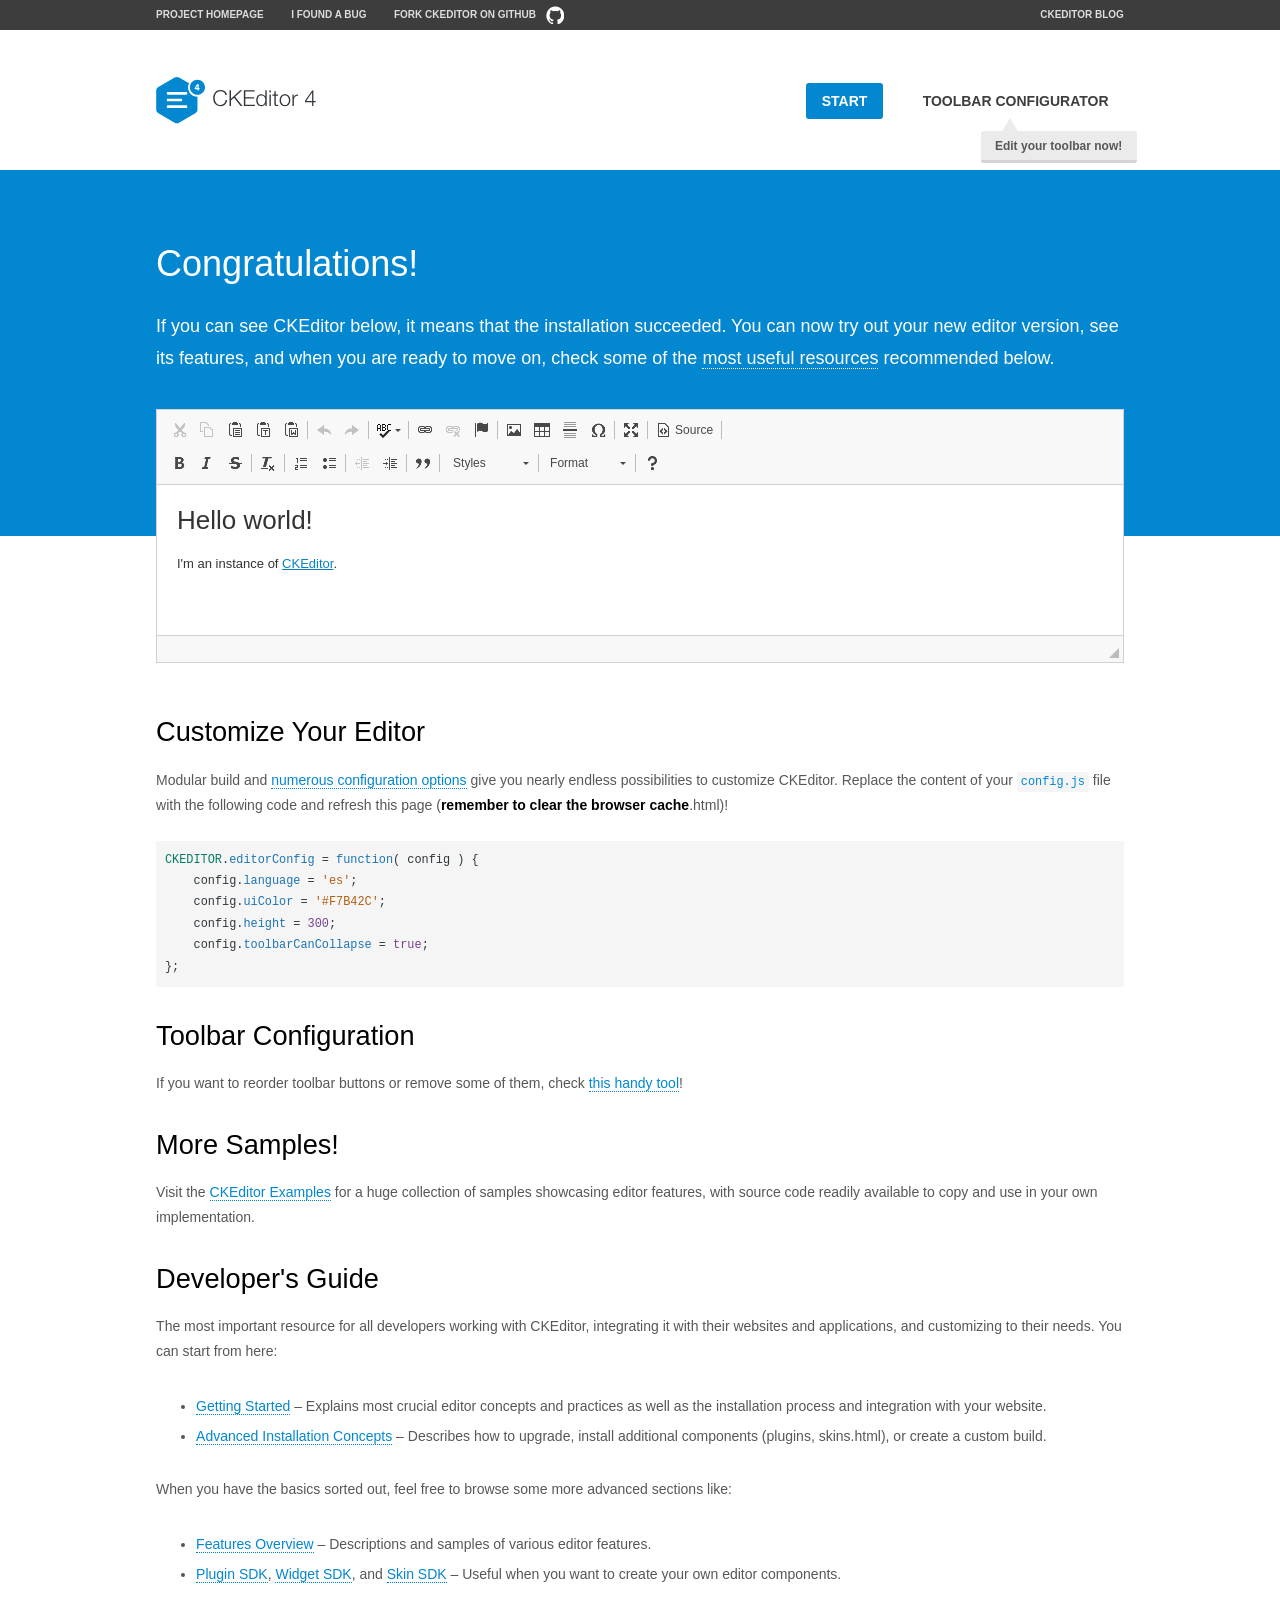
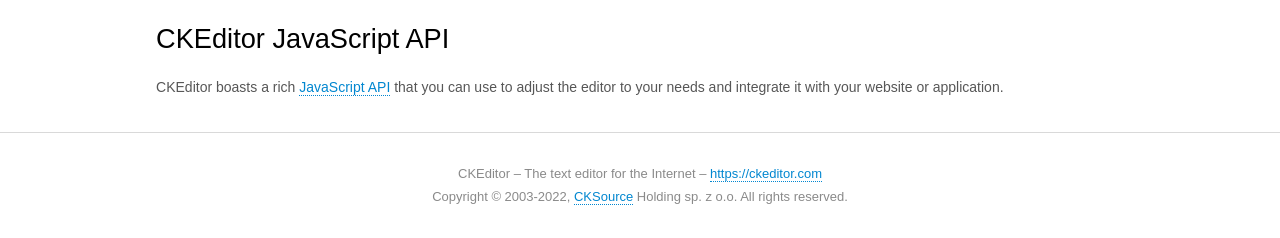
<file: NewBlog/NewBlogApp/static/base2/assets/ckeditor/samples/index.html>
<!DOCTYPE html>
<!--
Copyright (c) 2003-2022, CKSource Holding sp. z o.o. All rights reserved.
For licensing, see LICENSE.md or https://ckeditor.com/legal/ckeditor-oss-license
-->
<html lang="en">
<head>
	<meta charset="utf-8">
	<title>CKEditor Sample</title>
	<script src="../ckeditor.js"></script>
	<script src="js/sample.js"></script>
	<link rel="stylesheet" href="css/samples.css">
	<link rel="stylesheet" href="toolbarconfigurator/lib/codemirror/neo.css">
	<meta name="viewport" content="width=device-width,initial-scale=1">
	<meta name="description" content="Try the latest sample of CKEditor 4 and learn more about customizing your WYSIWYG editor with endless possibilities.">
</head>
<body id="main">

<nav class="navigation-a">
	<div class="grid-container">
		<ul class="navigation-a-left grid-width-70">
			<li><a href="https://ckeditor.com/ckeditor-4/">Project Homepage</a></li>
			<li><a href="https://github.com/ckeditor/ckeditor4/issues">I found a bug</a></li>
			<li><a href="https://github.com/ckeditor/ckeditor4" class="icon-pos-right icon-navigation-a-github">Fork CKEditor on GitHub</a></li>
		</ul>
		<ul class="navigation-a-right grid-width-30">
			<li><a href="https://ckeditor.com/blog/">CKEditor Blog</a></li>
		</ul>
	</div>
</nav>

<header class="header-a">
	<div class="grid-container">
		<h1 class="header-a-logo grid-width-30">
			<a href="index.html"><img src="img/logo.svg" onerror="this.src='img/logo.png'; this.onerror=null;" alt="CKEditor Sample"></a>
		</h1>

		<nav class="navigation-b grid-width-70">
			<ul>
				<li><a href="index.html" class="button-a button-a-background">Start</a></li>
				<li><a href="toolbarconfigurator/index.html" class="button-a">Toolbar configurator <span class="balloon-a balloon-a-nw">Edit your toolbar now!</span></a></li>
			</ul>
		</nav>
	</div>
</header>

<main>
	<div class="adjoined-top">
		<div class="grid-container">
			<div class="content grid-width-100">
				<h1>Congratulations!</h1>
				<p>
					If you can see CKEditor below, it means that the installation succeeded.
					You can now try out your new editor version, see its features, and when you are ready to move on, check some of the <a href="#sample-customize">most useful resources</a> recommended below.
				</p>
			</div>
		</div>
	</div>
	<div class="adjoined-bottom">
		<div class="grid-container">
			<div class="grid-width-100">
				<div id="editor">
					<h1>Hello world!</h1>
					<p>I'm an instance of <a href="https://ckeditor.com">CKEditor</a>.</p>
				</div>
			</div>
		</div>
	</div>

	<div class="grid-container">
		<div class="content grid-width-100">
			<section id="sample-customize">
				<h2>Customize Your Editor</h2>
				<p>Modular build and <a href="https://ckeditor.com/docs/ckeditor4/latest/guide/dev_configuration.html">numerous configuration options</a> give you nearly endless possibilities to customize CKEditor. Replace the content of your <code><a href="../config.js">config.js</a></code> file with the following code and refresh this page (<strong>remember to clear the browser cache</strong>.html)!</p>
		<pre class="cm-s-neo CodeMirror"><code><span style="padding-right: 0.1px;"><span class="cm-variable">CKEDITOR</span>.<span class="cm-property">editorConfig</span> <span class="cm-operator">=</span> <span class="cm-keyword">function</span>( <span class="cm-def">config</span> ) {</span>
<span style="padding-right: 0.1px;"><span class="cm-tab">	</span><span class="cm-variable-2">config</span>.<span class="cm-property">language</span> <span class="cm-operator">=</span> <span class="cm-string">'es'</span>;</span>
<span style="padding-right: 0.1px;"><span class="cm-tab">	</span><span class="cm-variable-2">config</span>.<span class="cm-property">uiColor</span> <span class="cm-operator">=</span> <span class="cm-string">'#F7B42C'</span>;</span>
<span style="padding-right: 0.1px;"><span class="cm-tab">	</span><span class="cm-variable-2">config</span>.<span class="cm-property">height</span> <span class="cm-operator">=</span> <span class="cm-number">300</span>;</span>
<span style="padding-right: 0.1px;"><span class="cm-tab">	</span><span class="cm-variable-2">config</span>.<span class="cm-property">toolbarCanCollapse</span> <span class="cm-operator">=</span> <span class="cm-atom">true</span>;</span>
<span style="padding-right: 0.1px;">};</span></code></pre>
			</section>

			<section>
				<h2>Toolbar Configuration</h2>
				<p>If you want to reorder toolbar buttons or remove some of them, check <a href="toolbarconfigurator/index.html">this handy tool</a>!</p>
			</section>

			<section>
				<h2>More Samples!</h2>
				<p>Visit the <a href="https://ckeditor.com/docs/ckeditor4/latest/examples/index.html">CKEditor Examples</a> for a huge collection of samples showcasing editor features, with source code readily available to copy and use in your own implementation.</p>
			</section>

			<section>
				<h2>Developer's Guide</h2>
				<p>The most important resource for all developers working with CKEditor, integrating it with their websites and applications, and customizing to their needs. You can start from here:</p>
				<ul>
					<li><a href="https://ckeditor.com/docs/ckeditor4/latest/guide/dev_installation.html">Getting Started</a> &ndash; Explains most crucial editor concepts and practices as well as the installation process and integration with your website.</li>
					<li><a href="https://ckeditor.com/docs/ckeditor4/latest/guide/dev_advanced_installation.html">Advanced Installation Concepts</a> &ndash; Describes how to upgrade, install additional components (plugins, skins.html), or create a custom build.</li>
				</ul>
					<p>When you have the basics sorted out, feel free to browse some more advanced sections like:</p>
				<ul>
					<li><a href="https://ckeditor.com/docs/ckeditor4/latest/features/index.html">Features Overview</a> &ndash; Descriptions and samples of various editor features.</li>
					<li><a href="https://ckeditor.com/docs/ckeditor4/latest/guide/plugin_sdk_intro.html">Plugin SDK</a>, <a href="https://ckeditor.com/docs/ckeditor4/latest/guide/widget_sdk_intro.html">Widget SDK</a>, and <a href="https://ckeditor.com/docs/ckeditor4/latest/guide/skin_sdk_intro.html">Skin SDK</a> &ndash; Useful when you want to create your own editor components.</li>
				</ul>
			</section>

			<section>
				<h2>CKEditor JavaScript API</h2>
				<p>CKEditor boasts a rich <a href="https://ckeditor.com/docs/ckeditor4/latest/api/index.html">JavaScript API</a> that you can use to adjust the editor to your needs and integrate it with your website or application.</p>
			</section>
		</div>
	</div>
</main>

<footer class="footer-a grid-container">
	<div class="grid-container">
		<p class="grid-width-100">
			CKEditor &ndash; The text editor for the Internet &ndash; <a class="samples" href="https://ckeditor.com/">https://ckeditor.com</a>
		</p>
		<p class="grid-width-100" id="copy">
			Copyright &copy; 2003-2022, <a class="samples" href="https://cksource.com/">CKSource</a> Holding sp. z o.o. All rights reserved.
		</p>
	</div>
</footer>
<script>
	initSample();
</script>

</body>
</html>
</file>
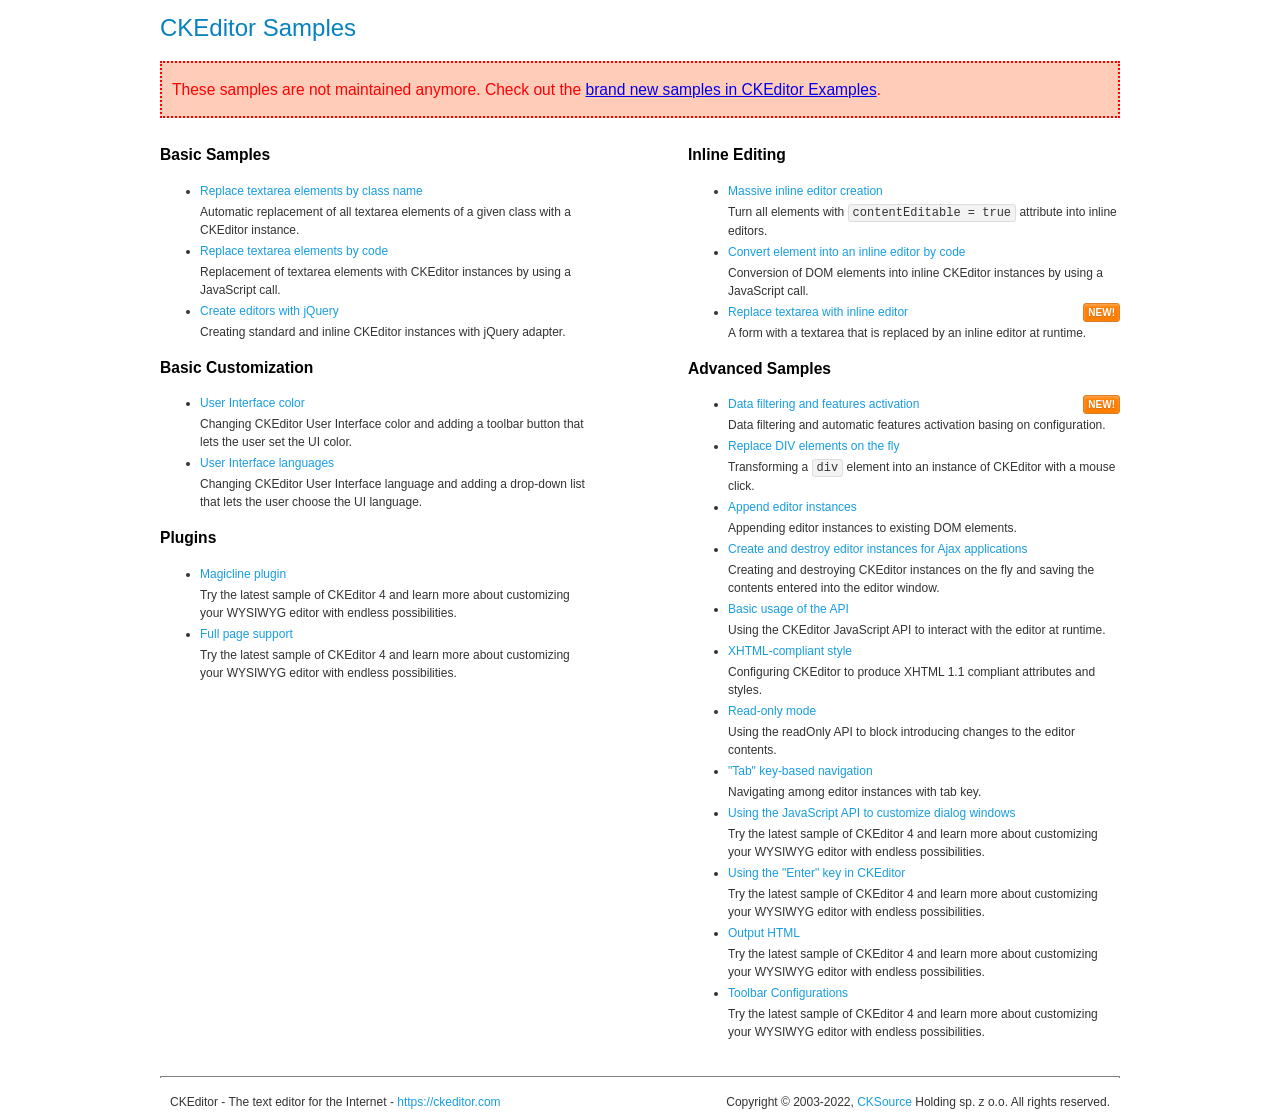
<file: NewBlog/NewBlogApp/static/base2/assets/ckeditor/samples/old/index.html>
<!DOCTYPE html>
<!--
Copyright (c) 2003-2022, CKSource Holding sp. z o.o. All rights reserved.
For licensing, see LICENSE.md or https://ckeditor.com/legal/ckeditor-oss-license
-->
<html lang="en">
<head>
	<meta charset="utf-8">
	<title>CKEditor Samples</title>
	<link rel="stylesheet" href="sample.css">
	<meta name="description" content="Try the latest sample of CKEditor 4 and learn more about customizing your WYSIWYG editor with endless possibilities.">
</head>
<body>
	<h1 class="samples">
		CKEditor Samples
	</h1>
	<div class="warning deprecated">
		These samples are not maintained anymore. Check out the <a href="https://ckeditor.com/docs/ckeditor4/latest/examples/index.html">brand new samples in CKEditor Examples</a>.
	</div>
	<div class="twoColumns">
		<div class="twoColumnsLeft">
			<h2 class="samples">
				Basic Samples
			</h2>
			<dl class="samples">
				<dt><a class="samples" href="replacebyclass.html">Replace textarea elements by class name</a></dt>
				<dd>Automatic replacement of all textarea elements of a given class with a CKEditor instance.</dd>

				<dt><a class="samples" href="replacebycode.html">Replace textarea elements by code</a></dt>
				<dd>Replacement of textarea elements with CKEditor instances by using a JavaScript call.</dd>

				<dt><a class="samples" href="jquery.html">Create editors with jQuery</a></dt>
				<dd>Creating standard and inline CKEditor instances with jQuery adapter.</dd>
			</dl>

			<h2 class="samples">
				Basic Customization
			</h2>
			<dl class="samples">
				<dt><a class="samples" href="uicolor.html">User Interface color</a></dt>
				<dd>Changing CKEditor User Interface color and adding a toolbar button that lets the user set the UI color.</dd>

				<dt><a class="samples" href="uilanguages.html">User Interface languages</a></dt>
				<dd>Changing CKEditor User Interface language and adding a drop-down list that lets the user choose the UI language.</dd>
			</dl>


			<h2 class="samples">Plugins</h2>
<dl class="samples">
<dt><a class="samples" href="magicline/magicline.html">Magicline plugin</a></dt>
<dd>Try the latest sample of CKEditor 4 and learn more about customizing your WYSIWYG editor with endless possibilities.</dd>

<dt><a class="samples" href="wysiwygarea/fullpage.html">Full page support</a></dt>
<dd>Try the latest sample of CKEditor 4 and learn more about customizing your WYSIWYG editor with endless possibilities.</dd>
</dl>
		</div>
		<div class="twoColumnsRight">
			<h2 class="samples">
				Inline Editing
			</h2>
			<dl class="samples">
				<dt><a class="samples" href="inlineall.html">Massive inline editor creation</a></dt>
				<dd>Turn all elements with <code>contentEditable = true</code> attribute into inline editors.</dd>

				<dt><a class="samples" href="inlinebycode.html">Convert element into an inline editor by code</a></dt>
				<dd>Conversion of DOM elements into inline CKEditor instances by using a JavaScript call.</dd>

				<dt><a class="samples" href="inlinetextarea.html">Replace textarea with inline editor</a> <span class="new">New!</span></dt>
				<dd>A form with a textarea that is replaced by an inline editor at runtime.</dd>

				
			</dl>

			<h2 class="samples">
				Advanced Samples
			</h2>
			<dl class="samples">
				<dt><a class="samples" href="datafiltering.html">Data filtering and features activation</a> <span class="new">New!</span></dt>
				<dd>Data filtering and automatic features activation basing on configuration.</dd>

				<dt><a class="samples" href="divreplace.html">Replace DIV elements on the fly</a></dt>
				<dd>Transforming a <code>div</code> element into an instance of CKEditor with a mouse click.</dd>

				<dt><a class="samples" href="appendto.html">Append editor instances</a></dt>
				<dd>Appending editor instances to existing DOM elements.</dd>

				<dt><a class="samples" href="ajax.html">Create and destroy editor instances for Ajax applications</a></dt>
				<dd>Creating and destroying CKEditor instances on the fly and saving the contents entered into the editor window.</dd>

				<dt><a class="samples" href="api.html">Basic usage of the API</a></dt>
				<dd>Using the CKEditor JavaScript API to interact with the editor at runtime.</dd>

				<dt><a class="samples" href="xhtmlstyle.html">XHTML-compliant style</a></dt>
				<dd>Configuring CKEditor to produce XHTML 1.1 compliant attributes and styles.</dd>

				<dt><a class="samples" href="readonly.html">Read-only mode</a></dt>
				<dd>Using the readOnly API to block introducing changes to the editor contents.</dd>

				<dt><a class="samples" href="tabindex.html">"Tab" key-based navigation</a></dt>
				<dd>Navigating among editor instances with tab key.</dd>


				
<dt><a class="samples" href="dialog/dialog.html">Using the JavaScript API to customize dialog windows</a></dt>
<dd>Try the latest sample of CKEditor 4 and learn more about customizing your WYSIWYG editor with endless possibilities.</dd>

<dt><a class="samples" href="enterkey/enterkey.html">Using the &quot;Enter&quot; key in CKEditor</a></dt>
<dd>Try the latest sample of CKEditor 4 and learn more about customizing your WYSIWYG editor with endless possibilities.</dd>

<dt><a class="samples" href="htmlwriter/outputhtml.html">Output HTML</a></dt>
<dd>Try the latest sample of CKEditor 4 and learn more about customizing your WYSIWYG editor with endless possibilities.</dd>

<dt><a class="samples" href="toolbar/toolbar.html">Toolbar Configurations</a></dt>
<dd>Try the latest sample of CKEditor 4 and learn more about customizing your WYSIWYG editor with endless possibilities.</dd>

			</dl>
		</div>
	</div>
	<div id="footer">
		<hr>
		<p>
			CKEditor - The text editor for the Internet - <a class="samples" href="https://ckeditor.com/">https://ckeditor.com</a>
		</p>
		<p id="copy">
			Copyright &copy; 2003-2022, <a class="samples" href="https://cksource.com/">CKSource</a> Holding sp. z o.o. All rights reserved.
		</p>
	</div>
</body>
</html>
</file>
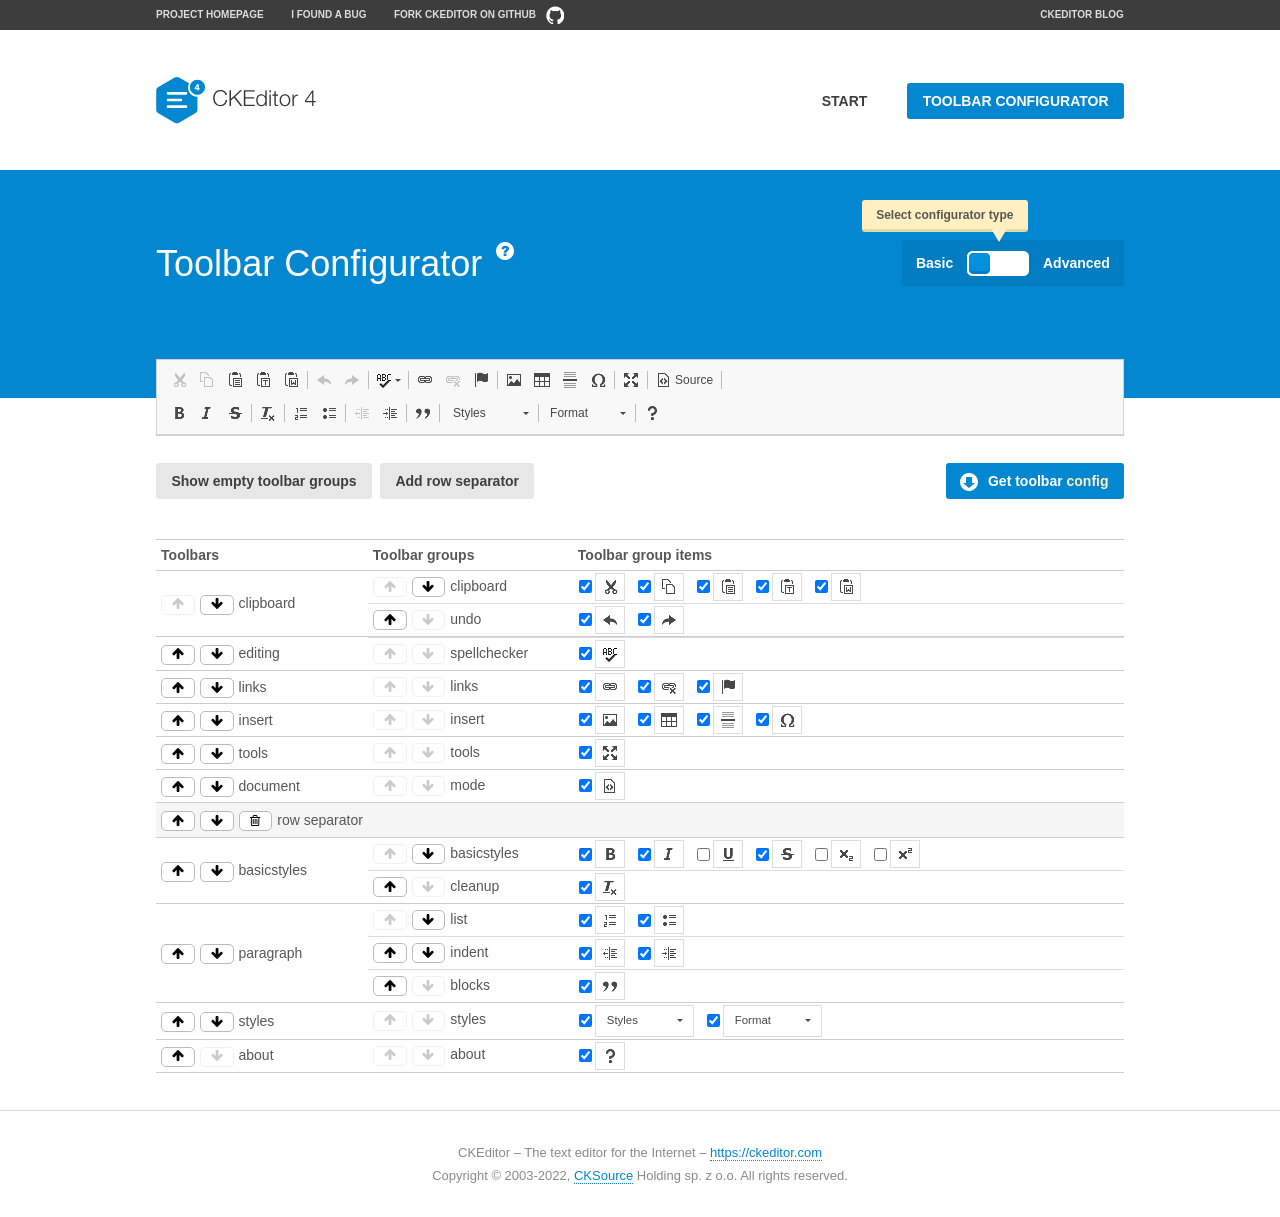
<file: NewBlog/NewBlogApp/static/base2/assets/ckeditor/samples/toolbarconfigurator/index.html>
<!DOCTYPE html>
<!--
Copyright (c) 2003-2022, CKSource Holding sp. z o.o. All rights reserved.
For licensing, see LICENSE.md or https://ckeditor.com/legal/ckeditor-oss-license
-->
<!--[if IE 8]><html class="ie8"><![endif]-->
<!--[if gt IE 8]><html><![endif]-->
<!--[if !IE]><!--><html lang="en"><!--<![endif]-->
<head>
	<meta charset="utf-8">
	<title>Toolbar Configurator</title>
	<script src="../../ckeditor.js"></script>
	<script>
		if ( CKEDITOR.env.ie && CKEDITOR.env.version < 9 )
			CKEDITOR.tools.enableHtml5Elements( document );
	</script>
	<link rel="stylesheet" href="lib/codemirror/codemirror.css">
	<link rel="stylesheet" href="lib/codemirror/show-hint.css">
	<link rel="stylesheet" href="lib/codemirror/neo.css">
	<link rel="stylesheet" href="css/fontello.css">
	<link rel="stylesheet" href="../css/samples.css">
	<meta name="description" content="Try the latest sample of CKEditor 4 and learn more about customizing your WYSIWYG editor with endless possibilities.">
</head>
<body id="toolbar">

<nav class="navigation-a">
	<div class="grid-container">
		<ul class="navigation-a-left grid-width-70">
			<li><a href="https://ckeditor.com/ckeditor-4/">Project Homepage</a></li>
			<li><a href="https://github.com/ckeditor/ckeditor4/issues">I found a bug</a></li>
			<li><a href="https://github.com/ckeditor/ckeditor4" class="icon-pos-right icon-navigation-a-github">Fork CKEditor on GitHub</a></li>
		</ul>
		<ul class="navigation-a-right grid-width-30">
			<li><a href="https://ckeditor.com/blog/">CKEditor Blog</a></li>
		</ul>
	</div>
</nav>

<header class="header-a">
	<div class="grid-container">
		<h1 class="header-a-logo grid-width-30">
			<a href="../index.html"><img src="../img/logo.svg" onerror="this.src='../img/logo.png'; this.onerror=null;" alt="CKEditor Logo"></a>
		</h1>
		<nav class="navigation-b grid-width-70">
			<ul>
				<li><a href="../index.html"  class="button-a">Start</a></li>
				<li><a href="index.html"  class="button-a button-a-background">Toolbar configurator</a></li>
			</ul>
		</nav>
	</div>
</header>

<main>
	<div class="adjoined-top">
		<div class="grid-container">
			<div class="content grid-width-100">
				<div class="grid-container-nested">
					<h1 class="grid-width-60">
						Toolbar Configurator
						<a href="#help-content" type="button" title="Configurator help" id="help" class="button-a button-a-background button-a-no-text icon-pos-left icon-question-mark">Help</a>
					</h1>

					<div class="grid-width-40 grid-switch-magic">
						<div class="switch">
							<span class="balloon-a balloon-a-se">Select configurator type</span>
							<input type="radio" name="radio" data-num="1" id="radio-basic" />
							<input type="radio" name="radio" data-num="2" id="radio-advanced" />
							<label data-for="1" for="radio-basic">Basic</label>
							<span class="switch-inner">
								<span class="handler"></span>
							</span>
							<label data-for="2" for="radio-advanced">Advanced</label>
						</div>
					</div>
				</div>
			</div>
		</div>
	</div>
	<div class="adjoined-bottom">
		<div class="grid-container">
			<div class="grid-width-100">
				<div class="editors-container">
					<div id="editor-basic"></div>
					<div id="editor-advanced"></div>
				</div>
			</div>
		</div>
	</div>

	<div class="grid-container configurator">
		<div class="content grid-width-100">
			<div class="configurator">
				<div>
					<div id="toolbarModifierWrapper"></div>
				</div>
			</div>
		</div>
	</div>

	<div id="help-content">
		<div class="grid-container">
			<div class="grid-width-100">
				<h2>What Am I Doing Here?</h2>

				<div class="grid-container grid-container-nested">
					<div class="basic">
						<div class="grid-width-50">
							<p>Arrange <a href="https://ckeditor.com/docs/ckeditor4/latest/api/CKEDITOR_config.html#cfg-toolbarGroups">toolbar groups</a>, toggle <a href="https://ckeditor.com/docs/ckeditor4/latest/api/CKEDITOR_config.html#cfg-removeButtons">button visibility</a> according to your needs and get your toolbar configuration.</p>
							<p>You can replace the content of the <a href="../../config.js"><code>config.js</code></a> file with the generated configuration. If you already set some configuration options you will need to merge both configurations.</p>
						</div>
						<div class="grid-width-50">
							<p>Read more about different ways of <a href="https://ckeditor.com/docs/ckeditor4/latest/guide/dev_configuration.html">setting configuration</a> and do not forget about <strong>clearing browser cache</strong>.</p>
							<p>Arranging toolbar groups is the recommended way of configuring the toolbar, but if you need more freedom you can use the <a href="#advanced">advanced configurator</a>.</p>
						</div>
					</div>
					<div class="advanced" style="display: none;">
						<div class="grid-width-50">
							<p>With this code editor you can edit your <a href="https://ckeditor.com/docs/ckeditor4/latest/api/CKEDITOR_config.html#cfg-toolbar">toolbar configuration</a> live.</p>
							<p>You can replace the content of the <a href="../../config.js"><code>config.js</code></a> file with the generated configuration. If you already set some configuration options you will need to merge both configurations.</p>
						</div>
						<div class="grid-width-50">
							<p>Read more about different ways of <a href="https://ckeditor.com/docs/ckeditor4/latest/guide/dev_configuration.html">setting configuration</a> and do not forget about <strong>clearing browser cache</strong>.</p>
						</div>
					</div>
				</div>

				<p class="grid-container grid-container-nested">
					<button type="button" class="help-content-close grid-width-100 button-a button-a-background">Got it. Let's play!</button>
				</p>
			</div>
		</div>
	</div>
</main>

<footer class="footer-a grid-container">
	<p class="grid-width-100">
		CKEditor &ndash; The text editor for the Internet &ndash; <a class="samples" href="https://ckeditor.com/">https://ckeditor.com</a>
	</p>
	<p class="grid-width-100" id="copy">
		Copyright &copy; 2003-2022, <a class="samples" href="https://cksource.com/">CKSource</a> Holding sp. z o.o. All rights reserved.
	</p>
</footer>

<script src="lib/codemirror/codemirror.js"></script>
<script src="lib/codemirror/javascript.js"></script>
<script src="lib/codemirror/show-hint.js"></script>

<script src="js/fulltoolbareditor.js"></script>
<script src="js/abstracttoolbarmodifier.js"></script>
<script src="js/toolbarmodifier.js"></script>
<script src="js/toolbartextmodifier.js"></script>
<script src="../js/sf.js"></script>

<script>
	( function() {
		'use strict';

		var mode = ( window.location.hash.substr( 1 ) === 'advanced' ) ? 'advanced' : 'basic',
			configuratorSection = CKEDITOR.document.findOne( 'main > .grid-container.configurator' ),
			basicInstruction = CKEDITOR.document.findOne( '#help-content .basic' ),
			advancedInstruction = CKEDITOR.document.findOne( '#help-content .advanced' ),

			// Configurator mode switcher.
			modeSwitchBasic = CKEDITOR.document.getById( 'radio-basic' ),
			modeSwitchAdvanced = CKEDITOR.document.getById( 'radio-advanced' );

		// Initial setup
		function updateSwitcher() {
			if ( mode === 'advanced' ) {
				modeSwitchAdvanced.$.checked = true;
			} else {
				modeSwitchBasic.$.checked = true;
			}
		}

		updateSwitcher();

		CKEDITOR.document.getWindow().on( 'hashchange', function( e ) {
			var hash = window.location.hash.substr( 1 );
			if ( !( hash === 'advanced' || hash === 'basic' ) ) {
				return;
			}
			mode = hash;
			onToolbarsDone( mode );
		} );

		CKEDITOR.document.getWindow().on( 'resize', function() {
			updateToolbar( ( mode === 'basic' ? toolbarModifier : toolbarTextModifier )[ 'editorInstance' ] );
		} );

		function onRefresh( modifier ) {
			modifier = modifier || this;

			if ( mode === 'basic' && modifier instanceof ToolbarConfigurator.ToolbarTextModifier ) {
				return;
			}

			// CodeMirror container becomes visible, so we need to refresh and to avoid rendering problems.
			if ( mode === 'advanced' && modifier instanceof ToolbarConfigurator.ToolbarTextModifier ) {
				modifier.codeContainer.refresh();
			}

			updateToolbar( modifier.editorInstance );
		}

		function updateToolbar( editor ) {
			var editorContainer = editor.container;

			// Not always editor is loaded.
			if ( !editorContainer ) {
				return;
			}

			var displayStyle = editorContainer.getStyle( 'display' );

			editorContainer.setStyle( 'display', 'block' );

			var newHeight = editorContainer.getSize( 'height' );

			var newMarginTop = parseInt( editorContainer.getComputedStyle( 'margin-top' ), 10 );
			newMarginTop = ( isNaN( newMarginTop ) ? 0 : Number( newMarginTop ) );

			var newMarginBottom = parseInt( editorContainer.getComputedStyle( 'margin-bottom' ), 10 );
			newMarginBottom = ( isNaN( newMarginBottom ) ? 0 : Number( newMarginBottom ) );

			var result = newHeight + newMarginTop + newMarginBottom;

			editorContainer.setStyle( 'display', displayStyle );

			editor.container.getAscendant( 'div' ).setStyle( 'height', result + 'px' );
		}

		var toolbarModifier = new ToolbarConfigurator.ToolbarModifier( 'editor-basic' );

		var done = 0;
		toolbarModifier.init( onToolbarInit );
		toolbarModifier.onRefresh = onRefresh;

		CKEDITOR.document.getById( 'toolbarModifierWrapper' ).append( toolbarModifier.mainContainer );

		var toolbarTextModifier = new ToolbarConfigurator.ToolbarTextModifier( 'editor-advanced' );
		toolbarTextModifier.init( onToolbarInit );
		toolbarTextModifier.onRefresh = onRefresh;

		function onToolbarInit() {
			if ( ++done === 2 ) {
				onToolbarsDone();

				positionSticky.watch( CKEDITOR.document.findOne( '.toolbar' ), function() {
					return mode === 'advanced';
				} );
			}
		}

		function onToolbarsDone() {
			if ( mode === 'basic' ) {
				toggleModeBasic( false );
			} else {
				toggleModeAdvanced( false );
			}

			updateSwitcher();

			setTimeout( function() {
				CKEDITOR.document.findOne( '.editors-container' ).addClass( 'active' );
				CKEDITOR.document.findOne( '#toolbarModifierWrapper' ).addClass( 'active' );
			}, 200 );
		}

		CKEDITOR.document.getById( 'toolbarModifierWrapper' ).append( toolbarTextModifier.mainContainer );

		function toogleModeSwitch( onElement, offElement, onModifier, offModifier ) {
			onElement.addClass( 'fancy-button-active' );
			offElement.removeClass( 'fancy-button-active' );

			onModifier.showUI();
			offModifier.hideUI();
		}

		function toggleModeBasic( callOnRefresh ) {
			callOnRefresh = ( callOnRefresh !== false );
			mode = 'basic';
			window.location.hash = '#basic';
			toogleModeSwitch( modeSwitchBasic, modeSwitchAdvanced, toolbarModifier, toolbarTextModifier );

			configuratorSection.removeClass( 'freed-width' );
			basicInstruction.show();
			advancedInstruction.hide();

			callOnRefresh && onRefresh( toolbarModifier );
		}

		function toggleModeAdvanced( callOnRefresh ) {
			callOnRefresh = ( callOnRefresh !== false );
			mode = 'advanced';
			window.location.hash = '#advanced';
			toogleModeSwitch( modeSwitchAdvanced, modeSwitchBasic, toolbarTextModifier, toolbarModifier );

			configuratorSection.addClass( 'freed-width' );
			advancedInstruction.show();
			basicInstruction.hide();

			callOnRefresh && onRefresh( toolbarTextModifier );
		}

		modeSwitchBasic.on( 'click', toggleModeBasic );
		modeSwitchAdvanced.on( 'click', toggleModeAdvanced );

		//
		// Position:sticky for the toolbar.
		//

		// Will make elements behave like they were styled with position:sticky.
		var positionSticky = {
			// Store object: {
			// 		element: CKEDITOR.dom.element, // Element which will float.
			// 		placeholder: CKEDITOR.dom.element, // Placeholder which is place to prevent page bounce.
			// 		isFixed: boolean // Whether element float now.
			// }
			watched: [],

			active: [],

			staticContainer: null,

			init: function() {
				var element = CKEDITOR.dom.element.createFromHtml(
					'<div class="staticContainer">' +
						'<div class="grid-container" >' +
							'<div class="grid-width-100">' +
								'<div class="inner"></div>' +
							'</div>' +
						'</div>' +
					'</div>' );

				this.staticContainer = element.findOne( '.inner' );

				CKEDITOR.document.getBody().append( element );
			},

			watch: function( element, preventFunc ) {
				this.watched.push( {
					element: element,
					placeholder: new CKEDITOR.dom.element( 'div' ),
					isFixed: false,
					preventFunc: preventFunc
				} );
			},

			checkAll: function() {
				for ( var i = 0; i < this.watched.length; i++ ) {
					this.check( this.watched[ i ] );
				}
			},

			check: function( element ) {
				var isFixed = element.isFixed;
				var shouldBeFixed = this.shouldBeFixed( element );

				// Nothing to be done.
				if ( isFixed === shouldBeFixed ) {
					return;
				}

				var placeholder = element.placeholder;

				if ( isFixed ) {
					// Unfixing.

					element.element.insertBefore( placeholder );
					placeholder.remove();

					element.element.removeStyle( 'margin' );

					this.active.splice( CKEDITOR.tools.indexOf( this.active, element ), 1 );

				} else {
					// Fixing.
					placeholder.setStyle( 'width', element.element.getSize( 'width' ) + 'px' );
					placeholder.setStyle( 'height', element.element.getSize( 'height' ) + 'px' );
					placeholder.setStyle( 'margin-bottom', element.element.getComputedStyle( 'margin-bottom' ) );
					placeholder.setStyle( 'display', element.element.getComputedStyle( 'display' ) );
					placeholder.insertAfter( element.element );

					this.staticContainer.append( element.element );

					this.active.push( element );
				}

				element.isFixed = !element.isFixed;
			},

			shouldBeFixed: function( element ) {
				if ( element.preventFunc && element.preventFunc() ) {
					return false;
				}

				// If element is already fixed we are checking it's placeholder.
				var related = ( element.isFixed ? element.placeholder : element.element ),
					clientRect = related.$.getBoundingClientRect(),
					staticHeight = this.staticContainer.getSize('height' ),
					elemHeight = element.element.getSize( 'height' );

				if ( element.isFixed ) {
					return ( clientRect.top + elemHeight < staticHeight );
				} else {
					return ( clientRect.top < staticHeight );
				}
			}
		};

		positionSticky.init();

		CKEDITOR.document.getWindow().on( 'scroll',
			CKEDITOR.tools.eventsBuffer( 100, positionSticky.checkAll, positionSticky ).input
		);

		// Make the toolbar sticky.
		positionSticky.watch( CKEDITOR.document.findOne( '.editors-container' ) );

		// Help button and help-content.
		( function() {
			var helpButton = CKEDITOR.document.getById( 'help' ),
				helpContent = CKEDITOR.document.getById( 'help-content' );

			// Don't show help button on IE8 because it's unsupported by Pico Modal.
			if ( CKEDITOR.env.ie && CKEDITOR.env.version == 8 ) {
				helpButton.hide();
			} else {
				// Display help modal when the button is clicked.
				helpButton.on( 'click', function( evt ) {
					SF.modal( {
						// Clone modal content from DOM.
						content: helpContent.getHtml(),

						afterCreate: function( modal ) {
							// Enable modal content button to close the modal.
							new CKEDITOR.dom.element( modal.modalElem() ).findOne( '.help-content-close' ).once( 'click', modal.close );
						}
					} ).show();
				} );
			}
		} )();
	} )();
</script>
</body>
</html>
</file>
<file: NewBlog/NewBlogApp/static/base2/assets/ckeditor/samples/css/samples.css>
/**
 * @license Copyright (c) 2003-2022, CKSource Holding sp. z o.o. All rights reserved.
 * For licensing, see LICENSE.md or https://ckeditor.com/legal/ckeditor-oss-license
 */
@media (max-width: 900px) {
  .global-is-mobile-hidden {
    display: none !important;
  }
}
article,
aside,
details,
figcaption,
figure,
footer,
header,
hgroup,
main,
menu,
nav,
section {
  display: block;
}
body,
html {
  margin: 0;
  padding: 0;
  font: 16px / 1.8 Arial, 'Helvetica Neue', Helvetica, sans-serif;
  font-weight: 300;
  color: #575757;
}
.grid-width-10 {
  width: 10%;
}
.grid-width-20 {
  width: 20%;
}
.grid-width-30 {
  width: 30%;
}
.grid-width-40 {
  width: 40%;
}
.grid-width-50 {
  width: 50%;
}
.grid-width-60 {
  width: 60%;
}
.grid-width-70 {
  width: 70%;
}
.grid-width-80 {
  width: 80%;
}
.grid-width-90 {
  width: 90%;
}
.grid-width-100 {
  width: 100%;
}
@media (max-width: 900px) {
  .grid-width-10,
  .grid-width-20,
  .grid-width-30,
  .grid-width-40,
  .grid-width-50,
  .grid-width-60,
  .grid-width-70,
  .grid-width-80,
  .grid-width-90,
  .grid-width-100 {
    width: 100%;
  }
}
*[class*="grid-width"] {
  -webkit-box-sizing: border-box;
  -moz-box-sizing: border-box;
  box-sizing: border-box;
  padding-left: 4%;
  padding-right: 4%;
  float: left;
}
*[class*="grid-width"]:after,
.grid-container:after,
*[class*="grid-width"]:before,
.grid-container:before {
  content: '';
  display: block;
  overflow: hidden;
  visibility: hidden;
  font-size: 0;
  line-height: 0;
  width: 0;
  height: 0;
}
*[class*="grid-width"]:after,
.grid-container:after {
  clear: both;
}
.grid-container {
  -webkit-box-sizing: border-box;
  -moz-box-sizing: border-box;
  box-sizing: border-box;
  margin-left: auto;
  margin-right: auto;
}
.grid-container-nested *[class*="grid-width"]:first-child {
  padding-left: 0;
}
.grid-container-nested *[class*="grid-width"]:last-child {
  padding-right: 0;
}
@media (max-width: 900px) {
  .grid-container-nested *[class*="grid-width"]:first-child {
    padding-left: 4%;
  }
  .grid-container-nested *[class*="grid-width"]:last-child {
    padding-right: 4%;
  }
}
.header-a {
  min-height: 140px;
  overflow: hidden;
}
.header-a .header-a-logo {
  margin: 40px 0 0;
}
@media (max-width: 900px) {
  .header-a .header-a-logo {
    text-align: center;
  }
}
.header-a .header-a-logo img {
  border: transparent;
}
.navigation-a {
  height: 30px;
  background: #3D3D3D;
  position: absolute;
  left: 0;
  right: 0;
  top: 0;
  padding: 0;
  overflow: hidden;
}
@media (max-width: 900px) {
  .navigation-a {
    text-align: center;
  }
}
.navigation-a ul {
  list-style: none;
  margin: 0;
  overflow: hidden;
}
.navigation-a ul li,
.navigation-a ul li a {
  display: inline-block;
}
@media (max-width: 900px) {
  .navigation-a ul {
    width: auto;
    text-overflow: ellipsis;
    white-space: nowrap;
    display: inline-block;
    float: none;
  }
  .navigation-a ul:before,
  .navigation-a ul:after {
    display: none;
  }
}
.navigation-a ul.navigation-a-left {
  text-align: left;
}
@media (max-width: 900px) {
  .navigation-a ul.navigation-a-left {
    padding-right: 0;
  }
}
.navigation-a ul.navigation-a-right {
  text-align: right;
}
@media (max-width: 900px) {
  .navigation-a ul.navigation-a-right {
    padding-left: 23px;
  }
}
.navigation-a ul li + li {
  margin-left: 23px;
}
.navigation-a ul li a {
  font-size: 10px;
  font-size: 0.625rem;
  line-height: 18px;
  line-height: 1.13rem;
  line-height: 30px;
  float: left;
  color: #ddd;
  font-weight: bold;
  text-decoration: none;
  text-transform: uppercase;
}
.navigation-a ul li a:hover {
  cursor: pointer;
  color: #fff;
}
.icon-navigation-a-github:before,
.icon-navigation-a-github:after {
  background-image: url("[data-uri]");
}
.navigation-b {
  text-align: right;
  margin: 52px 0 0;
  overflow: visible;
}
@media (max-width: 900px) {
  .navigation-b {
    text-align: center;
    margin-top: 20px;
    padding: 0;
  }
}
.navigation-b ul {
  padding: 0;
  list-style: none;
  margin: 0;
  overflow: visible;
}
.navigation-b ul li,
.navigation-b ul li a {
  display: inline-block;
}
@media (max-width: 900px) {
  .navigation-b ul {
    display: table;
    width: 100%;
    padding-bottom: 1.5em;
  }
}
@media (max-width: 900px) {
  .navigation-b ul li {
    display: table-row;
  }
}
.navigation-b ul li + li {
  margin-left: 20px;
}
@media (max-width: 900px) {
  .navigation-b ul li + li {
    margin-left: 0;
  }
}
.navigation-b ul li a {
  -webkit-box-sizing: border-box;
  -moz-box-sizing: border-box;
  box-sizing: border-box;
  text-transform: uppercase;
  text-decoration: none;
  outline: none;
}
@media (max-width: 900px) {
  .navigation-b ul li a {
    width: 100%;
    -webkit-border-radius: 0;
    -webkit-background-clip: padding-box;
    -moz-border-radius: 0;
    -moz-background-clip: padding;
    border-radius: 0;
    background-clip: padding-box;
  }
}
.footer-a {
  font-size: 13px;
  font-size: 0.8125rem;
  line-height: 23.4px;
  line-height: 1.46rem;
  padding-top: 2.25em;
  padding-bottom: 2.25em;
  overflow: hidden;
  color: #8a8a8a;
}
.footer-a a {
  color: #0287D0;
  text-decoration: none;
  border-bottom: 1px dotted #0287D0;
}
.footer-a a:hover {
  color: #0277b7;
}
.footer-a p {
  margin: 0;
  display: inline-block;
  text-align: center;
}
.content {
  font-size: 14px;
  font-size: 0.875rem;
  line-height: 25.2px;
  line-height: 1.57rem;
  overflow: hidden;
  padding-top: 1.5em;
  padding-bottom: 1.5em;
}
.content p {
  margin: 0.75em 0;
}
.content ul,
.content ol,
.content pre,
.content blockquote,
.content textarea:not([class^="cke"]),
.content .cke {
  margin: 1.875em 0;
}
.content code,
.content kbd {
  -webkit-border-radius: 3px;
  -webkit-background-clip: padding-box;
  -moz-border-radius: 3px;
  -moz-background-clip: padding;
  border-radius: 3px;
  background-clip: padding-box;
  padding: 3px 4px;
}
.content pre,
.content code,
.content kbd,
.content blockquote {
  background: #f5f5f5;
}
.content blockquote,
.content pre {
  background: none;
  border-left: 4px solid #0287D0;
  padding: 1.5em 2.25em;
}
.content p a,
.content ul a,
.content ol a,
.content blockquote a,
.content h1 a,
.content h2 a,
.content h3 a,
.content h4 a,
.content h5 a {
  color: #0287D0;
  text-decoration: none;
  border-bottom: 1px dotted #0287D0;
}
.content p a:hover,
.content ul a:hover,
.content ol a:hover,
.content blockquote a:hover,
.content h1 a:hover,
.content h2 a:hover,
.content h3 a:hover,
.content h4 a:hover,
.content h5 a:hover {
  color: #0277b7;
}
.content h1,
.content h2,
.content h3,
.content h4,
.content h5 {
  color: #000;
  font-weight: 100;
}
.content h1 code,
.content h2 code,
.content h3 code,
.content h4 code,
.content h5 code,
.content h1 kbd,
.content h2 kbd,
.content h3 kbd,
.content h4 kbd,
.content h5 kbd {
  font-size: inherit;
}
.content h1 a.content-heading-anchor,
.content h2 a.content-heading-anchor,
.content h3 a.content-heading-anchor,
.content h4 a.content-heading-anchor,
.content h5 a.content-heading-anchor {
  font-weight: 100;
  vertical-align: middle;
  opacity: 0;
  border: 0;
}
.content h1:hover a.content-heading-anchor,
.content h2:hover a.content-heading-anchor,
.content h3:hover a.content-heading-anchor,
.content h4:hover a.content-heading-anchor,
.content h5:hover a.content-heading-anchor {
  opacity: 1;
}
.content h1:target a,
.content h2:target a,
.content h3:target a,
.content h4:target a,
.content h5:target a {
  -webkit-animation: targetLinkOpacity 0.5s linear alternate;
  -moz-animation: targetLinkOpacity 0.5s linear alternate;
  -o-animation: targetLinkOpacity 0.5s linear alternate;
  animation: targetLinkOpacity 0.5s linear alternate;
  opacity: 1;
}
.content input,
.content select,
.content textarea:not([class^="cke"]) {
  -webkit-border-radius: 3px;
  -webkit-background-clip: padding-box;
  -moz-border-radius: 3px;
  -moz-background-clip: padding;
  border-radius: 3px;
  background-clip: padding-box;
  -webkit-box-shadow: inset 0 1px 1px rgba(0, 0, 0, 0.08);
  -moz-box-shadow: inset 0 1px 1px rgba(0, 0, 0, 0.08);
  box-shadow: inset 0 1px 1px rgba(0, 0, 0, 0.08);
  font: inherit;
  color: inherit;
  border: 1px solid #D9D9D9;
  padding: .2em .5em;
}
.content input:focus,
.content select:focus,
.content textarea:not([class^="cke"]):focus {
  border-color: #66afe9;
  outline: 0;
  -webkit-box-shadow: inset 0 1px 1px rgba(0, 0, 0, 0.08), 0 0 8px #93c6ef;
  -moz-box-shadow: inset 0 1px 1px rgba(0, 0, 0, 0.08), 0 0 8px #93c6ef;
  box-shadow: inset 0 1px 1px rgba(0, 0, 0, 0.08), 0 0 8px #93c6ef;
}
.content abbr {
  border-bottom: 1px dotted #666;
  cursor: pointer;
}
.content blockquote {
  font-style: italic;
  font-family: Georgia, Times, "Times New Roman", serif;
  font-size: 16px;
  font-size: 1rem;
  line-height: 28.8px;
  line-height: 1.8rem;
}
.content em {
  font-style: italic;
}
.content h1 {
  font-size: 36px;
  font-size: 2.25rem;
  line-height: 64.8px;
  line-height: 4.05rem;
  margin: 1.125em 0 0;
}
.content h2 {
  font-size: 27.2px;
  font-size: 1.7rem;
  line-height: 48.96px;
  line-height: 3.06rem;
  margin: 0.9em 0 0;
}
.content h3 {
  font-size: 24px;
  font-size: 1.5rem;
  line-height: 43.2px;
  line-height: 2.7rem;
  font-weight: 500;
  margin: 0.75em 0 0;
}
.content h4 {
  font-size: 19.2px;
  font-size: 1.2rem;
  line-height: 34.56px;
  line-height: 2.16rem;
  font-weight: 500;
  margin: 0.75em 0 0;
}
.content h5 {
  font-size: 17.6px;
  font-size: 1.1rem;
  line-height: 31.68px;
  line-height: 1.98rem;
  font-weight: 500;
  margin: 0.75em 0 0;
}
.content hr {
  border: 0;
  border-top: 4px solid #D9D9D9;
  margin: 1.5em 0;
}
.content input[type="text"] {
  height: 1.8em;
  line-height: 1.8em;
}
.content input[type="button"] {
  -webkit-appearance: button;
  -moz-appearance: button;
  appearance: button;
}
.content kbd {
  font-size: 12px;
  font-size: 0.75rem;
  line-height: 21.6px;
  line-height: 1.35rem;
  font-family: Arial, 'Helvetica Neue', Helvetica, sans-serif;
  padding: 2px 6px;
  -webkit-box-shadow: 0 0 4px #fff inset, 0 2px 0 #D9D9D9;
  -moz-box-shadow: 0 0 4px #fff inset, 0 2px 0 #D9D9D9;
  box-shadow: 0 0 4px #fff inset, 0 2px 0 #D9D9D9;
}
.content p img {
  vertical-align: middle;
}
.content p pre {
  padding: 1.5em;
}
.content pre {
  padding: 0;
  border: 0;
  tab-size: 4;
  -o-tab-size: 4;
  -moz-tab-size: 4;
}
.content pre,
.content code {
  font-size: 11.89px;
  font-size: 0.743rem;
  line-height: 21.4px;
  line-height: 1.34rem;
  font-family: Consolas, Menlo, Monaco, Lucida Console, Liberation Mono, DejaVu Sans Mono, Bitstream Vera Sans Mono, Courier New, monospace, serif;
}
.content pre a,
.content code a {
  border: 0;
}
.content pre code {
  padding: 0.75em;
  display: block;
}
.content strong {
  color: #000;
}
.content ul ul,
.content ol ul,
.content ul ol,
.content ol ol {
  margin: 0.75em 0;
}
.content ul li,
.content ol li {
  font-size: 14px;
  font-size: 0.875rem;
  line-height: 30.24px;
  line-height: 1.89rem;
}
.content textarea:not([class^="cke"]) {
  width: 100%;
}
.content div.todo {
  border: 2px dotted #444;
  padding: 10px;
  margin: 60px 0 10px 0;
  /* Remove me some day */
}
.content div.todo:before {
  content: "TODO";
  font-weight: bold;
}
body a.button-a,
body button.button-a,
body input.button-a {
  -webkit-border-radius: 3px;
  -webkit-background-clip: padding-box;
  -moz-border-radius: 3px;
  -moz-background-clip: padding;
  border-radius: 3px;
  background-clip: padding-box;
  font-size: 14px;
  font-size: 0.875rem;
  line-height: 25.2px;
  line-height: 1.57rem;
  height: 36px;
  line-height: 36px;
  padding: 0 1.1em;
  font-weight: 700;
  color: #3e3e3e;
  white-space: nowrap;
  text-decoration: none;
  display: inline-block;
  cursor: pointer;
  border: 0;
  vertical-align: middle;
  margin: 1px 0;
  background: transparent;
}
body a.button-a.icon-pos-left,
body button.button-a.icon-pos-left,
body input.button-a.icon-pos-left {
  padding-left: .8em;
}
body a.button-a.icon-pos-right,
body button.button-a.icon-pos-right,
body input.button-a.icon-pos-right {
  padding-right: .8em;
}
body a.button-a.button-a-no-text,
body button.button-a.button-a-no-text,
body input.button-a.button-a-no-text {
  -webkit-border-radius: 100px;
  -webkit-background-clip: padding-box;
  -moz-border-radius: 100px;
  -moz-background-clip: padding;
  border-radius: 100px;
  background-clip: padding-box;
  width: 36px;
  padding: 0;
  text-indent: -999px;
  overflow: hidden;
  position: relative;
  text-align: center;
}
body a.button-a.button-a-no-text:before,
body button.button-a.button-a-no-text:before,
body input.button-a.button-a-no-text:before {
  position: absolute;
  left: 50%;
  top: 50%;
  margin: -9px 0 0 -9px;
}
@media (max-width: 900px) {
  body a.button-a.button-a-mobile-collapsed,
  body button.button-a.button-a-mobile-collapsed,
  body input.button-a.button-a-mobile-collapsed {
    -webkit-border-radius: 100px;
    -webkit-background-clip: padding-box;
    -moz-border-radius: 100px;
    -moz-background-clip: padding;
    border-radius: 100px;
    background-clip: padding-box;
    width: 36px;
    padding: 0;
    text-indent: -999px;
    overflow: hidden;
    position: relative;
    text-align: center;
  }
  body a.button-a.button-a-mobile-collapsed:before,
  body button.button-a.button-a-mobile-collapsed:before,
  body input.button-a.button-a-mobile-collapsed:before {
    position: absolute;
    left: 50%;
    top: 50%;
    margin: -9px 0 0 -9px;
  }
  body a.button-a.button-a-mobile-collapsed:before,
  body button.button-a.button-a-mobile-collapsed:before,
  body input.button-a.button-a-mobile-collapsed:before {
    position: absolute;
    left: 50%;
    top: 50%;
    margin: -9px 0 0 -9px;
  }
}
body a.button-a:active,
body button.button-a:active,
body input.button-a:active,
body a.button-a:hover,
body button.button-a:hover,
body input.button-a:hover {
  color: #fff;
  background: #0277b7;
}
body a.button-a:focus,
body button.button-a:focus,
body input.button-a:focus {
  border-color: #66afe9;
  outline: 0;
  -webkit-box-shadow: inset 0 1px 1px rgba(0, 0, 0, 0.075), 0 0 8px #93c6ef;
  -moz-box-shadow: inset 0 1px 1px rgba(0, 0, 0, 0.075), 0 0 8px #93c6ef;
  box-shadow: inset 0 1px 1px rgba(0, 0, 0, 0.075), 0 0 8px #93c6ef;
}
body a.button-a-soft,
body button.button-a-soft,
body input.button-a-soft {
  background: #e7e7e7;
}
body a.button-a-soft:active,
body button.button-a-soft:active,
body input.button-a-soft:active,
body a.button-a-soft:hover,
body button.button-a-soft:hover,
body input.button-a-soft:hover {
  color: #3e3e3e;
  background: #cecece;
}
body a.button-a-background,
body button.button-a-background,
body input.button-a-background,
body a.navigation-b ul li a:hover,
body button.navigation-b ul li a:hover,
body input.navigation-b ul li a:hover {
  color: #fff;
  background: #0287D0;
}
body a.button-a-background:active,
body button.button-a-background:active,
body input.button-a-background:active,
body a.button-a-background:hover,
body button.button-a-background:hover,
body input.button-a-background:hover,
body a.navigation-b ul li a:hover:active,
body button.navigation-b ul li a:hover:active,
body input.navigation-b ul li a:hover:active,
body a.navigation-b ul li a:hover:hover,
body button.navigation-b ul li a:hover:hover,
body input.navigation-b ul li a:hover:hover {
  color: #fff;
  background: #0277b7;
}
.balloon-a {
  font-size: 12px;
  font-size: 0.75rem;
  line-height: 21.6px;
  line-height: 1.35rem;
  -webkit-border-radius: 3px;
  -webkit-background-clip: padding-box;
  -moz-border-radius: 3px;
  -moz-background-clip: padding;
  border-radius: 3px;
  background-clip: padding-box;
  border-bottom: 3px solid #d4d4d4;
  background: #ebebeb;
  display: inline-block;
  white-space: nowrap;
  padding: .4em 1.2em .2em;
  font-weight: 700;
  position: relative;
  z-index: 1000;
  text-transform: none;
  color: #575757;
}
.balloon-a:hover {
  color: #575757;
}
.balloon-a:before {
  content: '';
  width: 0;
  height: 0;
  border-style: solid;
  position: absolute;
}
.balloon-a-ne:before,
.balloon-a-nw:before {
  top: -13px;
  border-width: 0 9px 15.6px 9px;
  border-color: transparent transparent #ebebeb transparent;
}
.balloon-a-se:before,
.balloon-a-sw:before {
  bottom: -13px;
  border-width: 15.6px 9px 0 9px;
  border-color: #ebebeb transparent transparent transparent;
}
.balloon-a-nw:before,
.balloon-a-sw:before {
  left: 20px;
}
.balloon-a-ne:before,
.balloon-a-se:before {
  right: 20px;
}
.icon-pos-left:before,
.icon-pos-right:after {
  content: '';
  display: inline-block;
  width: 18px;
  height: 18px;
  vertical-align: middle;
  background-repeat: no-repeat;
}
.icon-pos-left:before {
  margin-right: 10px;
}
.icon-pos-right:after {
  margin-left: 10px;
}
.icon-download:before,
.icon-download:after {
  background-image: url("[data-uri]");
}
.icon-question-mark:before,
.icon-question-mark:after {
  background-image: url("[data-uri]");
}
.icon-close:before,
.icon-close:after {
  background-image: url("[data-uri]");
}
.ie8 .switch > * {
  vertical-align: middle;
}
.ie8 .switch input[type="radio"] {
  margin: 0 0.25em;
  display: inline-block;
}
.ie8 .switch label {
  margin-left: 0 !important;
  margin-right: 0 !important;
}
.ie8 .switch label[data-for="1"] {
  float: left;
}
.ie8 .switch label[data-for="2"] {
  float: right;
}
.ie8 .switch .switch-inner {
  display: none;
}
.switch {
  font-size: 14px;
  font-size: 0.875rem;
  line-height: 25.2px;
  line-height: 1.57rem;
  font-weight: bold;
  background-color: #0287D0;
  overflow: hidden;
  display: inline-block;
  padding: 0.75em 0.25em;
  color: #fff;
  -webkit-border-radius: 3px;
  -webkit-background-clip: padding-box;
  -moz-border-radius: 3px;
  -moz-background-clip: padding;
  border-radius: 3px;
  background-clip: padding-box;
  position: relative;
}
.switch input[type="radio"] {
  display: none;
}
.switch label {
  position: relative;
  z-index: 2;
  float: left;
  cursor: pointer;
  padding: 0 0.75em;
}
.switch label:hover {
  text-decoration: underline;
}
.switch .switch-inner {
  float: left;
  background-color: #FFF;
  height: 1.5em;
  width: 4.125em;
  padding: 2px;
  margin: 0 0.25em;
  -webkit-border-radius: 5.5px;
  -webkit-background-clip: padding-box;
  -moz-border-radius: 5.5px;
  -moz-background-clip: padding;
  border-radius: 5.5px;
  background-clip: padding-box;
}
.switch .switch-inner .handler {
  overflow: hidden;
  position: relative;
  display: block;
  height: 1.5em;
  width: 1.5em;
  background: #027dc1;
  -webkit-border-radius: 4.5px;
  -webkit-background-clip: padding-box;
  -moz-border-radius: 4.5px;
  -moz-background-clip: padding;
  border-radius: 4.5px;
  background-clip: padding-box;
}
.switch .switch-inner .handler:before {
  content: '';
  display: block;
  position: absolute;
  top: 0;
  right: 0;
  bottom: 3px;
  left: 0;
  background-color: #0291df;
  -webkit-border-bottom-left-radius: 4.5px;
  -moz-border-radius-bottomleft: 4.5px;
  border-bottom-left-radius: 4.5px;
  -webkit-border-bottom-right-radius: 4.5px;
  -webkit-background-clip: padding-box;
  -moz-border-radius-bottomright: 4.5px;
  -moz-background-clip: padding;
  border-bottom-right-radius: 4.5px;
  background-clip: padding-box;
}
.switch:hover .switch-inner .handler:before {
  background: #029ef3;
}
.switch input[data-num="2"]:checked ~ .switch-inner > .handler {
  margin-left: auto;
}
.switch input[data-num="2"]:checked ~ label[data-for="1"] {
  padding-right: 5.125em;
  margin-right: -4.375em;
}
.switch input[data-num="1"]:checked ~ label[data-for="2"] {
  padding-left: 5.125em;
  margin-left: -4.375em;
}
.toggler {
  -webkit-user-select: none;
  -moz-user-select: none;
  -ms-user-select: none;
  user-select: none;
}
.toggler label {
  cursor: pointer;
}
.toggler [data-collapse] {
  display: inherit;
}
.toggler [data-expand] {
  display: none;
}
.toggler.collapsed [data-collapse] {
  display: none;
}
.toggler.collapsed [data-expand] {
  display: inherit;
}
.toggler-container {
  overflow: hidden;
}
.toggler-container.collapsed {
  height: 0;
}
.icon-toggler-expanded:before,
.icon-toggler-collapsed:before,
.icon-toggler-expanded:after,
.icon-toggler-collapsed:after {
  background-image: url("[data-uri]");
}
.icon-toggler-expanded.icon-light:before,
.icon-toggler-collapsed.icon-light:before,
.icon-toggler-expanded.icon-light:after,
.icon-toggler-collapsed.icon-light:after {
  background-image: url("[data-uri]");
}
.icon-toggler-expanded:before,
.icon-toggler-expanded:after {
  background-position: top left;
}
.icon-toggler-collapsed:before,
.icon-toggler-collapsed:after {
  background-position: bottom left;
}
.modal {
  padding: 20px;
  border-radius: 3px;
  background-color: white;
  max-width: 700px;
  -webkit-box-sizing: border-box;
  -moz-box-sizing: border-box;
  box-sizing: border-box;
  width: 80% !important;
  top: 50% !important;
  -webkit-transform: translate(-50%, -50%) !important;
  -moz-transform: translate(-50%, -50%) !important;
  -ms-transform: translate(-50%, -50%) !important;
  -o-transform: translate(-50%, -50%) !important;
  transform: translate(-50%, -50%) !important;
}
.modal-close {
  -webkit-border-radius: 100px;
  -webkit-background-clip: padding-box;
  -moz-border-radius: 100px;
  -moz-background-clip: padding;
  border-radius: 100px;
  background-clip: padding-box;
  cursor: pointer;
  height: 18px;
  width: 18px;
  position: absolute;
  top: 10px;
  right: 10px;
  font-size: 17px;
  text-align: center;
  line-height: 19px;
  background: #cccccc;
}
main .grid-container,
header .grid-container,
.navigation-a > div,
footer > div {
  max-width: 968px;
}
.header-a {
  margin-top: 30px;
}
.footer-a {
  border-top: 1px solid #D9D9D9;
}
.adjoined-top {
  background-color: #0287D0;
  color: #fff;
}
.adjoined-top .content h1,
.adjoined-top .content h2,
.adjoined-top .content h3,
.adjoined-top .content h4,
.adjoined-top .content h5 {
  color: #fff;
}
.adjoined-top .content p {
  font-size: 18px;
  font-size: 1.125rem;
  line-height: 32.4px;
  line-height: 2.02rem;
  font-weight: 100;
}
.adjoined-top .content p a {
  text-decoration: none;
  border-bottom: 1px dotted #fff;
  color: inherit;
}
.adjoined-top .content p a:hover {
  color: #e6e6e6;
}
.adjoined-top .content button {
  color: #fff;
}
.adjoined-top .content strong {
  color: #fff;
}
.adjoined-top .content code {
  font-size: inherit;
  color: #0287D0;
}
.adjoined-bottom {
  position: relative;
}
.adjoined-bottom:before {
  z-index: -1;
  content: '';
  background: #0287D0;
  position: absolute;
  top: 0;
  left: 0;
  right: 0;
  height: 50%;
}
main .grid-container,
header .grid-container,
.navigation-a > div,
footer > div {
  max-width: 1052px;
}
main .grid-container.freed-width {
  max-width: none;
}
.switch {
  background: #027dc1;
  float: right;
  overflow: visible;
}
.switch .balloon-a {
  position: absolute;
  top: -40px;
  right: 50%;
  margin-right: -15px;
  background: #FFEFC1;
  border-bottom-color: #DCDCA4;
}
.switch .balloon-a:before {
  border-color: #FFEFC1 transparent transparent transparent;
}
#toolbar .editors-container {
  overflow: hidden;
  height: 0;
  transition: height 200ms;
}
#toolbar .editors-container.active {
  height: auto;
}
#main #editor {
  background: #FFF;
  padding: 2% 4%;
  border: dashed 5px #0287D0;
}
#main .adjoined-top:before {
  height: 335px;
}
#toolbar .adjoined-top:before {
  height: 219px;
}
#toolbar .adjoined-top .grid-container-nested {
  height: 147px;
}
.content .grid-switch-magic {
  margin: 3.5em 0 0;
}
#info-box {
  padding-bottom: 0;
}
#info-box > div {
  width: 100%;
  text-align: right;
}
#info-box > div .toggler {
  padding-right: 0;
}
#info-box > div .toggler:hover {
  background: transparent;
  color: #000;
}
#info-box > div .toggler:hover > label {
  text-decoration: underline;
}
#info-box > div h2 {
  float: left;
  margin-top: 0;
}
#info-box > div#instructions-container {
  text-align: left;
}
#toolbarModifierWrapper {
  overflow: hidden;
  height: 0;
  opacity: 0;
  transition: height 200ms;
}
#toolbarModifierWrapper.active {
  height: auto;
  opacity: 1;
}
header {
  overflow: visible;
}
header div.grid-container {
  overflow: visible;
}
header .navigation-b {
  overflow: visible;
}
header .navigation-b ul {
  overflow: visible;
}
header .navigation-b a {
  position: relative;
}
header .balloon-a {
  position: absolute;
  top: 48px;
  left: 50%;
  margin-left: -35px;
}
@media (max-width: 1140px) {
  header .balloon-a {
    left: auto;
    margin-left: auto;
    right: 50%;
    margin-right: -35px;
  }
  header .balloon-a:before {
    left: auto;
    right: 22px;
  }
}
@media (max-width: 900px) {
  header .balloon-a {
    display: none;
  }
}
header .header-a-logo img {
  width: 160px;
  height: 60px;
}

#toolbar .cke_toolbar {
  pointer-events: none;
  -webkit-user-select: none;
  -moz-user-select: none;
  -ms-user-select: none;
  user-select: none;
  cursor: default;
}
.some-toolbar-active .cke_toolbar {
  zoom: 1;
  filter: alpha(opacity=50);
  -webkit-opacity: 0.5;
  -moz-opacity: 0.5;
  opacity: 0.5;
}
.cke_toolbar.active {
  position: relative;
  zoom: 1;
  filter: alpha(opacity=100);
  -webkit-opacity: 1;
  -moz-opacity: 1;
  opacity: 1;
}
.cke_toolbar.active:after {
  content: '';
  display: block;
  position: absolute;
  top: 0;
  right: 6px;
  bottom: 5px;
  left: 0;
  -webkit-border-radius: 5px;
  -webkit-background-clip: padding-box;
  -moz-border-radius: 5px;
  -moz-background-clip: padding;
  border-radius: 5px;
  background-clip: padding-box;
  -webkit-box-shadow: 0px 0px 15px 3px #fff4b0;
  -moz-box-shadow: 0px 0px 15px 3px #fff4b0;
  box-shadow: 0px 0px 15px 3px #fff4b0;
}
.cke_toolbar.active .cke_toolgroup {
  -webkit-box-shadow: none;
  -moz-box-shadow: none;
  box-shadow: none;
  border-color: #e3c300;
}
.cke_toolbar.active .cke_combo,
.cke_toolbar.active .cke_toolgroup {
  position: relative;
  z-index: 2;
}
.cke_toolbar.active .cke_combo_button {
  -webkit-box-shadow: none;
  -moz-box-shadow: none;
  box-shadow: none;
}
.unselectable {
  -webkit-user-select: none;
  -moz-user-select: none;
  -ms-user-select: none;
  user-select: none;
}
.toolbar {
  padding: 5px 0;
  margin-bottom: 2.4em;
  overflow: hidden;
  background: #fff;
}
.toolbar button.button-a.cke_button {
  cursor: pointer;
  display: inline-block;
  padding: 4px 6px;
  outline: 0;
  border: 1px solid #a6a6a6;
}
.toolbar button.button-a.hidden {
  display: none;
}
.toolbar button.button-a.left {
  float: left;
  margin-right: 8px;
}
.toolbar button.button-a.right {
  float: right;
  margin-left: 8px;
}
.toolbar button.button-a .highlight {
  color: #ffefc1;
}
.configContainer.hidden,
.toolbarModifier.hidden,
.toolbarModifier-hints.hidden {
  display: none;
}
.toolbarModifier :focus,
.toolbar button:focus,
.configContainer textarea.configCode:focus {
  outline: none;
}
div.toolbarModifier {
  padding: 0;
  overflow: hidden;
  width: 100%;
  position: relative;
  display: table;
  border-collapse: collapse;
}
div.toolbarModifier ::-moz-focus-inner {
  border: 0;
}
div.toolbarModifier .empty {
  display: none;
}
div.toolbarModifier.empty-visible .empty {
  display: table-row;
  zoom: 1;
  filter: alpha(opacity=60);
  -webkit-opacity: 0.6;
  -moz-opacity: 0.6;
  opacity: 0.6;
}
div.toolbarModifier .empty > p {
  line-height: 31px;
}
div.toolbarModifier > ul {
  padding: 0;
  margin: 0;
  border-top: 1px solid #ccc;
  width: 100%;
}
div.toolbarModifier > ul[data-type="table-header"] {
  display: table-header-group;
}
div.toolbarModifier > ul[data-type="table-body"] {
  display: table-row-group;
}
div.toolbarModifier > ul p {
  padding: 0;
  margin: 0;
}
div.toolbarModifier > ul > li {
  display: table-row;
}
div.toolbarModifier > ul > li[data-type="header"] {
  font-weight: bold;
  user-select: none;
  cursor: default;
}
div.toolbarModifier > ul > li[data-type="group"],
div.toolbarModifier > ul > li[data-type="separator"] {
  border-bottom: 1px solid #ccc;
}
div.toolbarModifier > ul > li[data-type="subgroup"] {
  border-top: 1px solid #eee;
}
div.toolbarModifier > ul > li[data-type="subgroup"]:first-child {
  border-top: none;
}
div.toolbarModifier > ul > li[data-type="group"].active,
div.toolbarModifier > ul > li[data-type="group"]:hover,
div.toolbarModifier > ul > li[data-type="separator"].active,
div.toolbarModifier > ul > li[data-type="separator"]:hover {
  overflow: hidden;
  z-index: 2;
}
div.toolbarModifier > ul > li[data-type="group"].active,
div.toolbarModifier > ul > li[data-type="separator"].active,
div.toolbarModifier > ul > li[data-type="group"].active:hover,
div.toolbarModifier > ul > li[data-type="separator"].active:hover {
  background: #f0fafb;
}
div.toolbarModifier > ul > li[data-type="group"]:hover,
div.toolbarModifier > ul > li[data-type="separator"]:hover {
  background: #fffbe3;
}
div.toolbarModifier > ul > li[data-type="separator"] {
  background: #f5f5f5;
}
div.toolbarModifier > ul > li[data-type="separator"]:after {
  content: '';
  width: 100%;
}
div.toolbarModifier > ul > li[data-type="separator"] > p {
  padding: 2px 5px;
}
div.toolbarModifier > ul > li > p,
div.toolbarModifier > ul > li > ul {
  display: table-cell;
  vertical-align: middle;
}
div.toolbarModifier > ul > li p {
  padding-left: 5px;
  min-width: 200px;
}
div.toolbarModifier > ul > li p span {
  white-space: nowrap;
  cursor: default;
}
div.toolbarModifier > ul > li p span button {
  font-size: 12.666px;
  margin-right: 5px;
  cursor: pointer;
  background: #fff;
  -webkit-border-radius: 5px;
  -webkit-background-clip: padding-box;
  -moz-border-radius: 5px;
  -moz-background-clip: padding;
  border-radius: 5px;
  background-clip: padding-box;
  border: 1px solid #bbb;
  padding: 0 7px;
  line-height: 12px;
  height: 20px;
}
div.toolbarModifier > ul > li p span button:not(.disabled):hover,
div.toolbarModifier > ul > li p span button:not(.disabled):focus {
  color: #fff;
  background-color: #454545;
  border-color: transparent;
}
div.toolbarModifier > ul > li p span button.move.disabled {
  cursor: default;
  zoom: 1;
  filter: alpha(opacity=20);
  -webkit-opacity: 0.2;
  -moz-opacity: 0.2;
  opacity: 0.2;
}
div.toolbarModifier > ul > li ul {
  border-collapse: collapse;
  padding: 0;
  width: 100%;
}
div.toolbarModifier > ul > li ul li {
  display: table-row;
  list-style-type: none;
  line-height: 1;
}
div.toolbarModifier > ul > li ul li[data-type="subgroup"] {
  border-top: 1px solid #ddd;
}
div.toolbarModifier > ul > li ul li[data-type="subgroup"]:first-child {
  border-top: 0;
}
div.toolbarModifier > ul > li ul li[data-type="subgroup"] [data-type="button"] {
  -webkit-border-radius: 3px;
  -webkit-background-clip: padding-box;
  -moz-border-radius: 3px;
  -moz-background-clip: padding;
  border-radius: 3px;
  background-clip: padding-box;
  padding: 0 2px;
}
div.toolbarModifier > ul > li ul li[data-type="subgroup"] [data-type="button"]:focus {
  background: rgba(0, 0, 0, 0.04);
}
div.toolbarModifier > ul > li ul li[data-type="subgroup"] [data-type="button"] input {
  vertical-align: middle;
}
div.toolbarModifier > ul > li ul li > p,
div.toolbarModifier > ul > li ul li > ul {
  display: table-cell;
  vertical-align: middle;
}
div.toolbarModifier > ul > li ul li ul {
  padding: 0;
}
div.toolbarModifier > ul > li ul li ul li {
  padding: 0;
  display: inline-block;
  cursor: pointer;
  margin: 2px 5px 2px 0;
}
div.toolbarModifier > ul > li ul li ul li .cke_combo_text {
  cursor: pointer;
  white-space: nowrap;
}
div.toolbarModifier > ul > li ul li ul li .cke_toolgroup,
div.toolbarModifier > ul > li ul li ul li .cke_combo_button {
  cursor: pointer;
  margin: 0;
  vertical-align: middle;
  border: 1px solid #ddd;
  font-size: 11.41px;
  font-size: 0.713rem;
  line-height: 20.54px;
  line-height: 1.28rem;
}
div.toolbarModifier > .codemirror-wrapper {
  overflow-y: auto;
}
div.toolbarModifier-hints {
  float: right;
  width: 350px;
  min-width: 150px;
  overflow-y: auto;
  margin-left: 1.5em;
}
div.toolbarModifier-hints h3 {
  font-size: 18.08px;
  font-size: 1.13rem;
  line-height: 32.54px;
  line-height: 2.03rem;
  padding: 0.36em 1.5em;
  background: #f5f5f5;
  border-bottom: 1px solid #ddd;
  margin-top: 0;
  margin-bottom: 1.2em;
}
div.toolbarModifier-hints dl {
  margin-bottom: 1.2em;
  overflow: hidden;
}
div.toolbarModifier-hints dl .list-header {
  font-weight: bold;
  border: 0;
  padding-bottom: 0.6em;
}
div.toolbarModifier-hints dl > p {
  text-align: center;
}
div.toolbarModifier-hints dl dt {
  float: left;
  width: 9em;
  clear: both;
  text-align: right;
  border-top: 1px solid #ddd;
  padding-left: 1.5em;
  padding-right: .1em;
  -webkit-box-sizing: border-box;
  -moz-box-sizing: border-box;
  box-sizing: border-box;
}
div.toolbarModifier-hints dl dt code {
  background: none;
  border: none;
  vertical-align: middle;
}
div.toolbarModifier-hints dl dd {
  margin-left: 10em;
  clear: right;
  padding-right: 1.5em;
}
div.toolbarModifier-hints dl dd code {
  line-height: 2.2em;
}
div.toolbarModifier-hints dl dd:after {
  content: '\00a0';
  display: block;
  clear: left;
  float: right;
  height: 0;
  width: 0;
}
.toolbarModifier-hints,
.configContainer textarea.configCode,
.CodeMirror {
  -webkit-border-radius: 3px;
  -webkit-background-clip: padding-box;
  -moz-border-radius: 3px;
  -moz-background-clip: padding;
  border-radius: 3px;
  background-clip: padding-box;
  border: 1px solid #ccc;
  font-size: 13.01px;
  font-size: 0.813rem;
  line-height: 23.42px;
  line-height: 1.46rem;
}
.configContainer textarea.configCode,
.CodeMirror pre,
.CodeMirror-linenumber {
  font-size: 13.01px;
  font-size: 0.813rem;
  line-height: 23.42px;
  line-height: 1.46rem;
  font-family: Consolas, Menlo, Monaco, Lucida Console, Liberation Mono, DejaVu Sans Mono, Bitstream Vera Sans Mono, Courier New, monospace, serif;
}
.CodeMirror pre {
  border: none;
  padding: 0;
  margin: 0;
}
.configContainer textarea.configCode {
  -webkit-box-sizing: border-box;
  -moz-box-sizing: border-box;
  box-sizing: border-box;
  color: #575757;
  padding: 10px;
  width: 100%;
  min-height: 500px;
  margin: 0;
  resize: none;
  outline: none;
  -moz-tab-size: 4;
  tab-size: 4;
  white-space: pre;
  word-wrap: normal;
  overflow: auto;
}
.CodeMirror-hints.toolbar-modifier {
  padding: 0;
  color: #575757;
  font-size: 14px;
  font-size: 0.875rem;
  line-height: 25.2px;
  line-height: 1.57rem;
  font-family: Consolas, Menlo, Monaco, Lucida Console, Liberation Mono, DejaVu Sans Mono, Bitstream Vera Sans Mono, Courier New, monospace, serif;
}
.CodeMirror-hints.toolbar-modifier .CodeMirror-hint-active {
  color: #575757;
  background: #f0fafb;
}
.CodeMirror-hints.toolbar-modifier > li:hover {
  background: #fffbe3;
}
/* Text modifier */
#toolbarModifierWrapper {
  margin-bottom: 1.2em;
}
#toolbarModifierWrapper .invalid .CodeMirror {
  background: #fff8f8;
  border-color: red;
}
#toolbarModifierWrapper .CodeMirror {
  height: auto;
  padding: 0 0.6em;
}
.staticContainer {
  position: fixed;
  top: 0;
  width: 100%;
  z-index: 10;
}
.staticContainer > .grid-container {
  max-width: 1052px;
}
.staticContainer > .grid-container .inner {
  background: #fff;
}
.staticContainer > .grid-container .inner .toolbar {
  margin-bottom: 0;
}
#help {
  position: relative;
  top: -15px;
  left: -5px;
}
#help-content {
  display: none;
}
/*# sourceMappingURL=[data-uri] */
</file>
<file: NewBlog/NewBlogApp/static/base2/assets/ckeditor/samples/toolbarconfigurator/lib/codemirror/neo.css>
/* neo theme for codemirror */

/* Color scheme */

.cm-s-neo.CodeMirror {
  background-color:#ffffff;
  color:#2e383c;
  line-height:1.4375;
}
.cm-s-neo .cm-comment {color:#75787b}
.cm-s-neo .cm-keyword, .cm-s-neo .cm-property {color:#1d75b3}
.cm-s-neo .cm-atom,.cm-s-neo .cm-number {color:#75438a}
.cm-s-neo .cm-node,.cm-s-neo .cm-tag {color:#9c3328}
.cm-s-neo .cm-string {color:#b35e14}
.cm-s-neo .cm-variable,.cm-s-neo .cm-qualifier {color:#047d65}


/* Editor styling */

.cm-s-neo pre {
  padding:0;
}

.cm-s-neo .CodeMirror-gutters {
  border:none;
  border-right:10px solid transparent;
  background-color:transparent;
}

.cm-s-neo .CodeMirror-linenumber {
  padding:0;
  color:#e0e2e5;
}

.cm-s-neo .CodeMirror-guttermarker { color: #1d75b3; }
.cm-s-neo .CodeMirror-guttermarker-subtle { color: #e0e2e5; }
</file>
<file: NewBlog/NewBlogApp/static/base2/assets/ckeditor/samples/old/sample.css>
/*
Copyright (c) 2003-2022, CKSource Holding sp. z o.o. All rights reserved.
For licensing, see LICENSE.md or https://ckeditor.com/legal/ckeditor-oss-license
*/

html, body, h1, h2, h3, h4, h5, h6, div, span, blockquote, p, address, form, fieldset, img, ul, ol, dl, dt, dd, li, hr, table, td, th, strong, em, sup, sub, dfn, ins, del, q, cite, var, samp, code, kbd, tt, pre
{
	line-height: 1.5;
}

body
{
	padding: 10px 30px;
}

input, textarea, select, option, optgroup, button, td, th
{
	font-size: 100%;
}

pre
{
	-moz-tab-size: 4;
	tab-size: 4;
}

pre, code, kbd, samp, tt
{
	font-family: monospace,monospace;
	font-size: 1em;
}

body {
	width: 960px;
	margin: 0 auto;
}

code
{
	background: #f3f3f3;
	border: 1px solid #ddd;
	padding: 1px 4px;
	border-radius: 3px;
}

abbr
{
	border-bottom: 1px dotted #555;
	cursor: pointer;
}

.new, .beta
{
	text-transform: uppercase;
	font-size: 10px;
	font-weight: bold;
	padding: 1px 4px;
	margin: 0 0 0 5px;
	color: #fff;
	float: right;
	border-radius: 3px;
}

.new
{
	background: #FF7E00;
	border: 1px solid #DA8028;
	text-shadow: 0 1px 0 #C97626;

	box-shadow: 0 2px 3px 0 #FFA54E inset;
}

.beta
{
	background: #18C0DF;
	border: 1px solid #19AAD8;
	text-shadow: 0 1px 0 #048CAD;
	font-style: italic;

	box-shadow: 0 2px 3px 0 #50D4FD inset;
}

h1.samples
{
	color: #0782C1;
	font-size: 200%;
	font-weight: normal;
	margin: 0;
	padding: 0;
}

h1.samples a
{
	color: #0782C1;
	text-decoration: none;
	border-bottom: 1px dotted #0782C1;
}

.samples a:hover
{
	border-bottom: 1px dotted #0782C1;
}

h2.samples
{
	color: #000000;
	font-size: 130%;
	margin: 15px 0 0 0;
	padding: 0;
}

p, blockquote, address, form, pre, dl, h1.samples, h2.samples
{
	margin-bottom: 15px;
}

ul.samples
{
	margin-bottom: 15px;
}

.clear
{
	clear: both;
}

fieldset
{
	margin: 0;
	padding: 10px;
}

body, input, textarea
{
	color: #333333;
	font-family: Arial, Helvetica, sans-serif;
}

body
{
	font-size: 75%;
}

a.samples
{
	color: #189DE1;
	text-decoration: none;
}

form
{
	margin: 0;
	padding: 0;
}

pre.samples
{
	background-color: #F7F7F7;
	border: 1px solid #D7D7D7;
	overflow: auto;
	padding: 0.25em;
	white-space: pre-wrap; /* CSS 2.1 */
	word-wrap: break-word; /* IE7 */
}

#footer
{
	clear: both;
	padding-top: 10px;
}

#footer hr
{
	margin: 10px 0 15px 0;
	height: 1px;
	border: solid 1px gray;
	border-bottom: none;
}

#footer p
{
	margin: 0 10px 10px 10px;
	float: left;
}

#footer #copy
{
	float: right;
}

#outputSample
{
	width: 100%;
	table-layout: fixed;
}

#outputSample thead th
{
	color: #dddddd;
	background-color: #999999;
	padding: 4px;
	white-space: nowrap;
}

#outputSample tbody th
{
	vertical-align: top;
	text-align: left;
}

#outputSample pre
{
	margin: 0;
	padding: 0;
}

.description
{
	border: 1px dotted #B7B7B7;
	margin-bottom: 10px;
	padding: 10px 10px 0;
	overflow: hidden;
}

label
{
	display: block;
	margin-bottom: 6px;
}

/**
 *	CKEditor editables are automatically set with the "cke_editable" class
 *	plus cke_editable_(inline|themed) depending on the editor type.
 */

/* Style a bit the inline editables. */
.cke_editable.cke_editable_inline
{
	cursor: pointer;
}

/* Once an editable element gets focused, the "cke_focus" class is
   added to it, so we can style it differently. */
.cke_editable.cke_editable_inline.cke_focus
{
	box-shadow: inset 0px 0px 20px 3px #ddd, inset 0 0 1px #000;
	outline: none;
	background: #eee;
	cursor: text;
}

/* Avoid pre-formatted overflows inline editable. */
.cke_editable_inline pre
{
	white-space: pre-wrap;
	word-wrap: break-word;
}

/**
 *	Samples index styles.
 */

.twoColumns,
.twoColumnsLeft,
.twoColumnsRight
{
	overflow: hidden;
}

.twoColumnsLeft,
.twoColumnsRight
{
	width: 45%;
}

.twoColumnsLeft
{
	float: left;
}

.twoColumnsRight
{
	float: right;
}

dl.samples
{
	padding: 0 0 0 40px;
}
dl.samples > dt
{
	display: list-item;
	list-style-type: disc;
	list-style-position: outside;
	margin: 0 0 3px;
}
dl.samples > dd
{
	margin: 0 0 3px;
}
.warning
{
	color: #ff0000;
	background-color: #FFCCBA;
	border: 2px dotted #ff0000;
	padding: 15px 10px;
	margin: 10px 0;
}

.warning.deprecated {
	font-size: 1.3em;
}

/* Used on inline samples */

blockquote
{
	font-style: italic;
	font-family: Georgia, Times, "Times New Roman", serif;
	padding: 2px 0;
	border-style: solid;
	border-color: #ccc;
	border-width: 0;
}

.cke_contents_ltr blockquote
{
	padding-left: 20px;
	padding-right: 8px;
	border-left-width: 5px;
}

.cke_contents_rtl blockquote
{
	padding-left: 8px;
	padding-right: 20px;
	border-right-width: 5px;
}

img.right {
	border: 1px solid #ccc;
	float: right;
	margin-left: 15px;
	padding: 5px;
}

img.left {
	border: 1px solid #ccc;
	float: left;
	margin-right: 15px;
	padding: 5px;
}

.marker
{
	background-color: Yellow;
}
</file>
<file: NewBlog/NewBlogApp/static/base2/assets/ckeditor/samples/toolbarconfigurator/lib/codemirror/codemirror.css>
/* BASICS */

.CodeMirror {
  /* Set height, width, borders, and global font properties here */
  font-family: monospace;
  height: 300px;
  color: black;
}

/* PADDING */

.CodeMirror-lines {
  padding: 4px 0; /* Vertical padding around content */
}
.CodeMirror pre {
  padding: 0 4px; /* Horizontal padding of content */
}

.CodeMirror-scrollbar-filler, .CodeMirror-gutter-filler {
  background-color: white; /* The little square between H and V scrollbars */
}

/* GUTTER */

.CodeMirror-gutters {
  border-right: 1px solid #ddd;
  background-color: #f7f7f7;
  white-space: nowrap;
}
.CodeMirror-linenumbers {}
.CodeMirror-linenumber {
  padding: 0 3px 0 5px;
  min-width: 20px;
  text-align: right;
  color: #999;
  white-space: nowrap;
}

.CodeMirror-guttermarker { color: black; }
.CodeMirror-guttermarker-subtle { color: #999; }

/* CURSOR */

.CodeMirror div.CodeMirror-cursor {
  border-left: 1px solid black;
}
/* Shown when moving in bi-directional text */
.CodeMirror div.CodeMirror-secondarycursor {
  border-left: 1px solid silver;
}
.CodeMirror.cm-fat-cursor div.CodeMirror-cursor {
  width: auto;
  border: 0;
  background: #7e7;
}
.CodeMirror.cm-fat-cursor div.CodeMirror-cursors {
  z-index: 1;
}

.cm-animate-fat-cursor {
  width: auto;
  border: 0;
  -webkit-animation: blink 1.06s steps(1) infinite;
  -moz-animation: blink 1.06s steps(1) infinite;
  animation: blink 1.06s steps(1) infinite;
}
@-moz-keyframes blink {
  0% { background: #7e7; }
  50% { background: none; }
  100% { background: #7e7; }
}
@-webkit-keyframes blink {
  0% { background: #7e7; }
  50% { background: none; }
  100% { background: #7e7; }
}
@keyframes blink {
  0% { background: #7e7; }
  50% { background: none; }
  100% { background: #7e7; }
}

/* Can style cursor different in overwrite (non-insert) mode */
div.CodeMirror-overwrite div.CodeMirror-cursor {}

.cm-tab { display: inline-block; text-decoration: inherit; }

.CodeMirror-ruler {
  border-left: 1px solid #ccc;
  position: absolute;
}

/* DEFAULT THEME */

.cm-s-default .cm-keyword {color: #708;}
.cm-s-default .cm-atom {color: #219;}
.cm-s-default .cm-number {color: #164;}
.cm-s-default .cm-def {color: #00f;}
.cm-s-default .cm-variable,
.cm-s-default .cm-punctuation,
.cm-s-default .cm-property,
.cm-s-default .cm-operator {}
.cm-s-default .cm-variable-2 {color: #05a;}
.cm-s-default .cm-variable-3 {color: #085;}
.cm-s-default .cm-comment {color: #a50;}
.cm-s-default .cm-string {color: #a11;}
.cm-s-default .cm-string-2 {color: #f50;}
.cm-s-default .cm-meta {color: #555;}
.cm-s-default .cm-qualifier {color: #555;}
.cm-s-default .cm-builtin {color: #30a;}
.cm-s-default .cm-bracket {color: #997;}
.cm-s-default .cm-tag {color: #170;}
.cm-s-default .cm-attribute {color: #00c;}
.cm-s-default .cm-header {color: blue;}
.cm-s-default .cm-quote {color: #090;}
.cm-s-default .cm-hr {color: #999;}
.cm-s-default .cm-link {color: #00c;}

.cm-negative {color: #d44;}
.cm-positive {color: #292;}
.cm-header, .cm-strong {font-weight: bold;}
.cm-em {font-style: italic;}
.cm-link {text-decoration: underline;}
.cm-strikethrough {text-decoration: line-through;}

.cm-s-default .cm-error {color: #f00;}
.cm-invalidchar {color: #f00;}

.CodeMirror-composing { border-bottom: 2px solid; }

/* Default styles for common addons */

div.CodeMirror span.CodeMirror-matchingbracket {color: #0f0;}
div.CodeMirror span.CodeMirror-nonmatchingbracket {color: #f22;}
.CodeMirror-matchingtag { background: rgba(255, 150, 0, .3); }
.CodeMirror-activeline-background {background: #e8f2ff;}

/* STOP */

/* The rest of this file contains styles related to the mechanics of
   the editor. You probably shouldn't touch them. */

.CodeMirror {
  position: relative;
  overflow: hidden;
  background: white;
}

.CodeMirror-scroll {
  overflow: scroll !important; /* Things will break if this is overridden */
  /* 30px is the magic margin used to hide the element's real scrollbars */
  /* See overflow: hidden in .CodeMirror */
  margin-bottom: -30px; margin-right: -30px;
  padding-bottom: 30px;
  height: 100%;
  outline: none; /* Prevent dragging from highlighting the element */
  position: relative;
}
.CodeMirror-sizer {
  position: relative;
  border-right: 30px solid transparent;
}

/* The fake, visible scrollbars. Used to force redraw during scrolling
   before actuall scrolling happens, thus preventing shaking and
   flickering artifacts. */
.CodeMirror-vscrollbar, .CodeMirror-hscrollbar, .CodeMirror-scrollbar-filler, .CodeMirror-gutter-filler {
  position: absolute;
  z-index: 6;
  display: none;
}
.CodeMirror-vscrollbar {
  right: 0; top: 0;
  overflow-x: hidden;
  overflow-y: scroll;
}
.CodeMirror-hscrollbar {
  bottom: 0; left: 0;
  overflow-y: hidden;
  overflow-x: scroll;
}
.CodeMirror-scrollbar-filler {
  right: 0; bottom: 0;
}
.CodeMirror-gutter-filler {
  left: 0; bottom: 0;
}

.CodeMirror-gutters {
  position: absolute; left: 0; top: 0;
  z-index: 3;
}
.CodeMirror-gutter {
  white-space: normal;
  height: 100%;
  display: inline-block;
  margin-bottom: -30px;
  /* Hack to make IE7 behave */
  *zoom:1;
  *display:inline;
}
.CodeMirror-gutter-wrapper {
  position: absolute;
  z-index: 4;
  height: 100%;
}
.CodeMirror-gutter-elt {
  position: absolute;
  cursor: default;
  z-index: 4;
}
.CodeMirror-gutter-wrapper {
  -webkit-user-select: none;
  -moz-user-select: none;
  user-select: none;
}

.CodeMirror-lines {
  cursor: text;
  min-height: 1px; /* prevents collapsing before first draw */
}
.CodeMirror pre {
  /* Reset some styles that the rest of the page might have set */
  -moz-border-radius: 0; -webkit-border-radius: 0; border-radius: 0;
  border-width: 0;
  background: transparent;
  font-family: inherit;
  font-size: inherit;
  margin: 0;
  white-space: pre;
  word-wrap: normal;
  line-height: inherit;
  color: inherit;
  z-index: 2;
  position: relative;
  overflow: visible;
  -webkit-tap-highlight-color: transparent;
}
.CodeMirror-wrap pre {
  word-wrap: break-word;
  white-space: pre-wrap;
  word-break: normal;
}

.CodeMirror-linebackground {
  position: absolute;
  left: 0; right: 0; top: 0; bottom: 0;
  z-index: 0;
}

.CodeMirror-linewidget {
  position: relative;
  z-index: 2;
  overflow: auto;
}

.CodeMirror-widget {}

.CodeMirror-code {
  outline: none;
}

/* Force content-box sizing for the elements where we expect it */
.CodeMirror-scroll,
.CodeMirror-sizer,
.CodeMirror-gutter,
.CodeMirror-gutters,
.CodeMirror-linenumber {
  -moz-box-sizing: content-box;
  box-sizing: content-box;
}

.CodeMirror-measure {
  position: absolute;
  width: 100%;
  height: 0;
  overflow: hidden;
  visibility: hidden;
}
.CodeMirror-measure pre { position: static; }

.CodeMirror div.CodeMirror-cursor {
  position: absolute;
  border-right: none;
  width: 0;
}

div.CodeMirror-cursors {
  visibility: hidden;
  position: relative;
  z-index: 3;
}
.CodeMirror-focused div.CodeMirror-cursors {
  visibility: visible;
}

.CodeMirror-selected { background: #d9d9d9; }
.CodeMirror-focused .CodeMirror-selected { background: #d7d4f0; }
.CodeMirror-crosshair { cursor: crosshair; }
.CodeMirror ::selection { background: #d7d4f0; }
.CodeMirror ::-moz-selection { background: #d7d4f0; }

.cm-searching {
  background: #ffa;
  background: rgba(255, 255, 0, .4);
}

/* IE7 hack to prevent it from returning funny offsetTops on the spans */
.CodeMirror span { *vertical-align: text-bottom; }

/* Used to force a border model for a node */
.cm-force-border { padding-right: .1px; }

@media print {
  /* Hide the cursor when printing */
  .CodeMirror div.CodeMirror-cursors {
    visibility: hidden;
  }
}

/* See issue #2901 */
.cm-tab-wrap-hack:after { content: ''; }

/* Help users use markselection to safely style text background */
span.CodeMirror-selectedtext { background: none; }
</file>
<file: NewBlog/NewBlogApp/static/base2/assets/ckeditor/samples/toolbarconfigurator/lib/codemirror/show-hint.css>
.CodeMirror-hints {
  position: absolute;
  z-index: 10;
  overflow: hidden;
  list-style: none;

  margin: 0;
  padding: 2px;

  -webkit-box-shadow: 2px 3px 5px rgba(0,0,0,.2);
  -moz-box-shadow: 2px 3px 5px rgba(0,0,0,.2);
  box-shadow: 2px 3px 5px rgba(0,0,0,.2);
  border-radius: 3px;
  border: 1px solid silver;

  background: white;
  font-size: 90%;
  font-family: monospace;

  max-height: 20em;
  overflow-y: auto;
}

.CodeMirror-hint {
  margin: 0;
  padding: 0 4px;
  border-radius: 2px;
  max-width: 19em;
  overflow: hidden;
  white-space: pre;
  color: black;
  cursor: pointer;
}

li.CodeMirror-hint-active {
  background: #08f;
  color: white;
}
</file>
<file: NewBlog/NewBlogApp/static/base2/assets/ckeditor/samples/toolbarconfigurator/css/fontello.css>
@font-face {
  font-family: 'fontello';
  src: url('../font/fontello.eot?89024372');
  src: url('../font/fontello.eot?89024372#iefix') format('embedded-opentype'),
       url('../font/fontello.woff?89024372') format('woff'),
       url('../font/fontello.ttf?89024372') format('truetype'),
       url('../font/fontello.svg?89024372#fontello') format('svg');
  font-weight: normal;
  font-style: normal;
}
/* Chrome hack: SVG is rendered more smooth in Windozze. 100% magic, uncomment if you need it. */
/* Note, that will break hinting! In other OS-es font will be not as sharp as it could be */
/*
@media screen and (-webkit-min-device-pixel-ratio:0) {
  @font-face {
    font-family: 'fontello';
    src: url('../font/fontello.svg?89024372#fontello') format('svg');
  }
}
*/

 [class^="icon-"]:before, [class*=" icon-"]:before {
  font-family: "fontello";
  font-style: normal;
  font-weight: normal;
  speak: none;

  display: inline-block;
  text-decoration: inherit;
  width: 1em;
  margin-right: .2em;
  text-align: center;
  /* opacity: .8; */

  /* For safety - reset parent styles, that can break glyph codes*/
  font-variant: normal;
  text-transform: none;

  /* fix buttons height, for twitter bootstrap */
  line-height: 1em;

  /* Animation center compensation - margins should be symmetric */
  /* remove if not needed */
  margin-left: .2em;

  /* you can be more comfortable with increased icons size */
  /* font-size: 120%; */

  /* Uncomment for 3D effect */
  /* text-shadow: 1px 1px 1px rgba(127, 127, 127, 0.3); */
}

.icon-trash:before { content: '\e802'; } /* '' */
.icon-down-big:before { content: '\e800'; } /* '' */
.icon-up-big:before { content: '\e801'; } /* '' */
</file>
